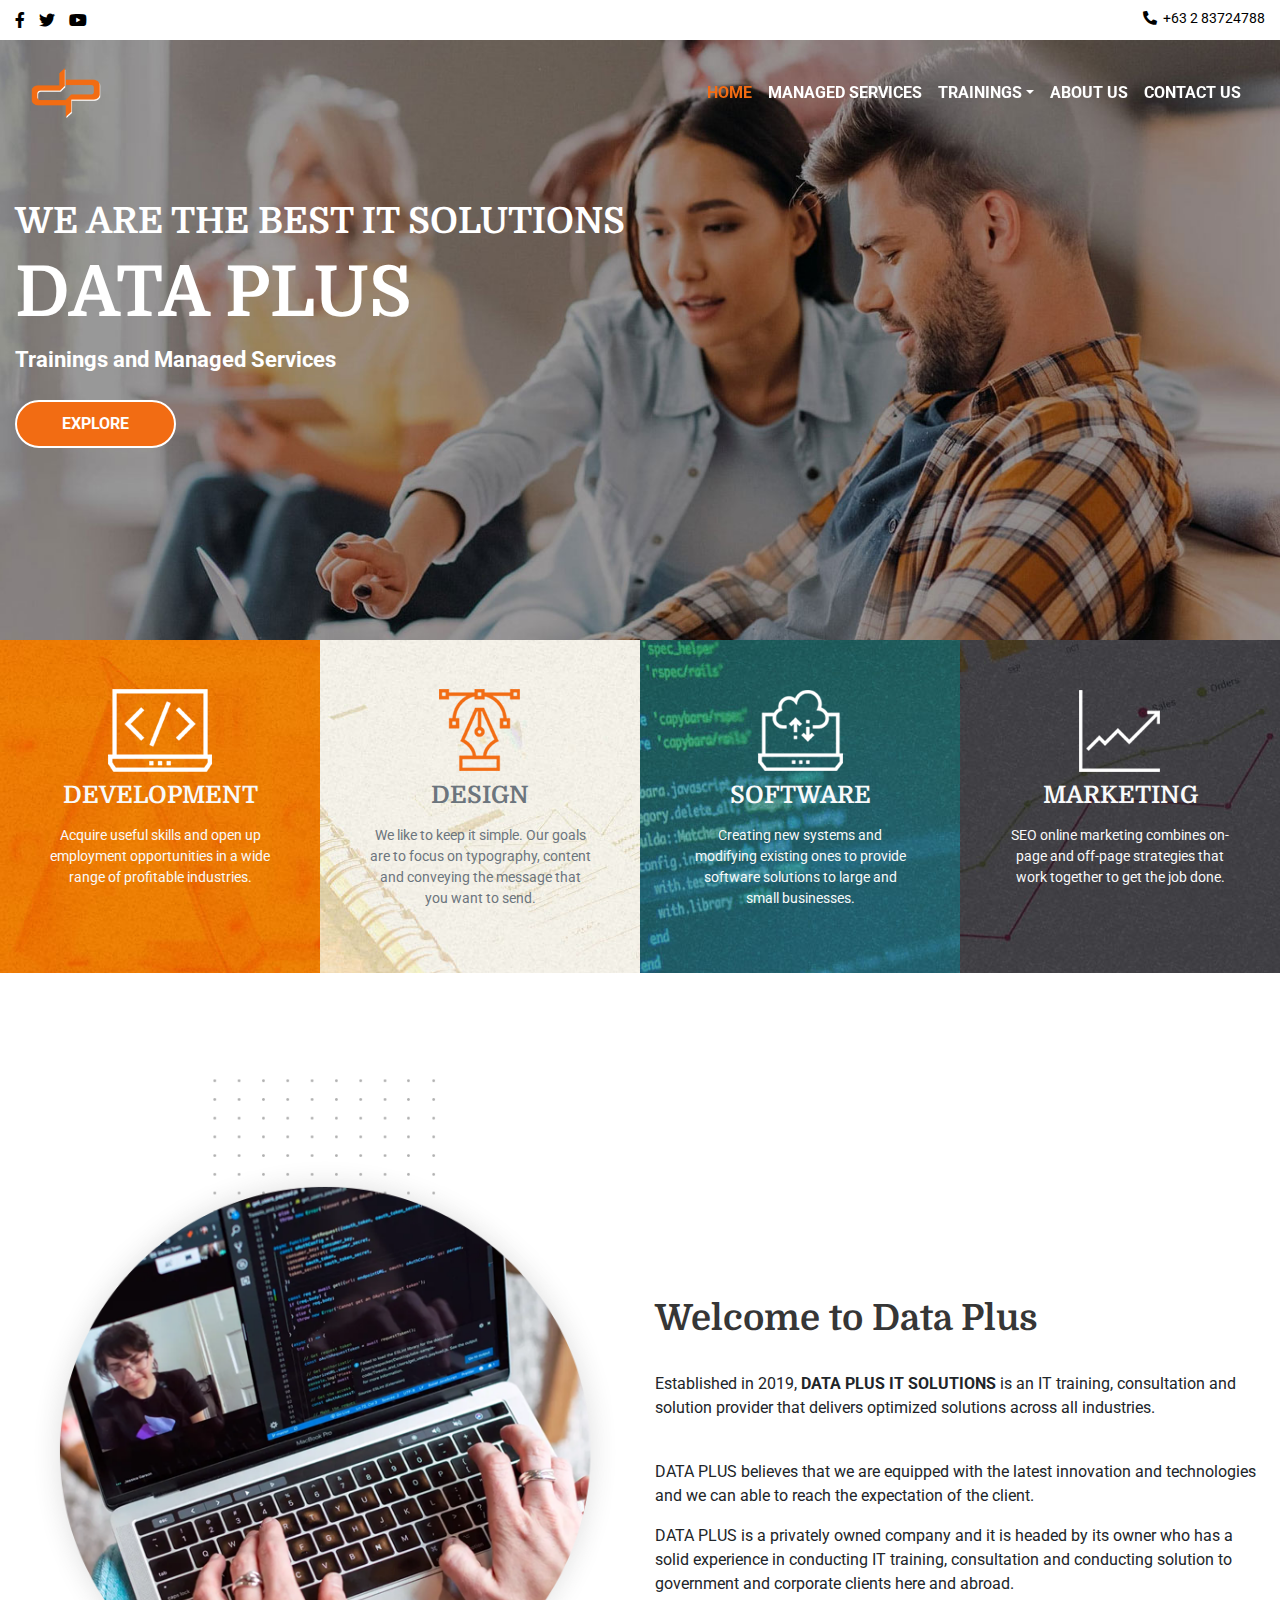
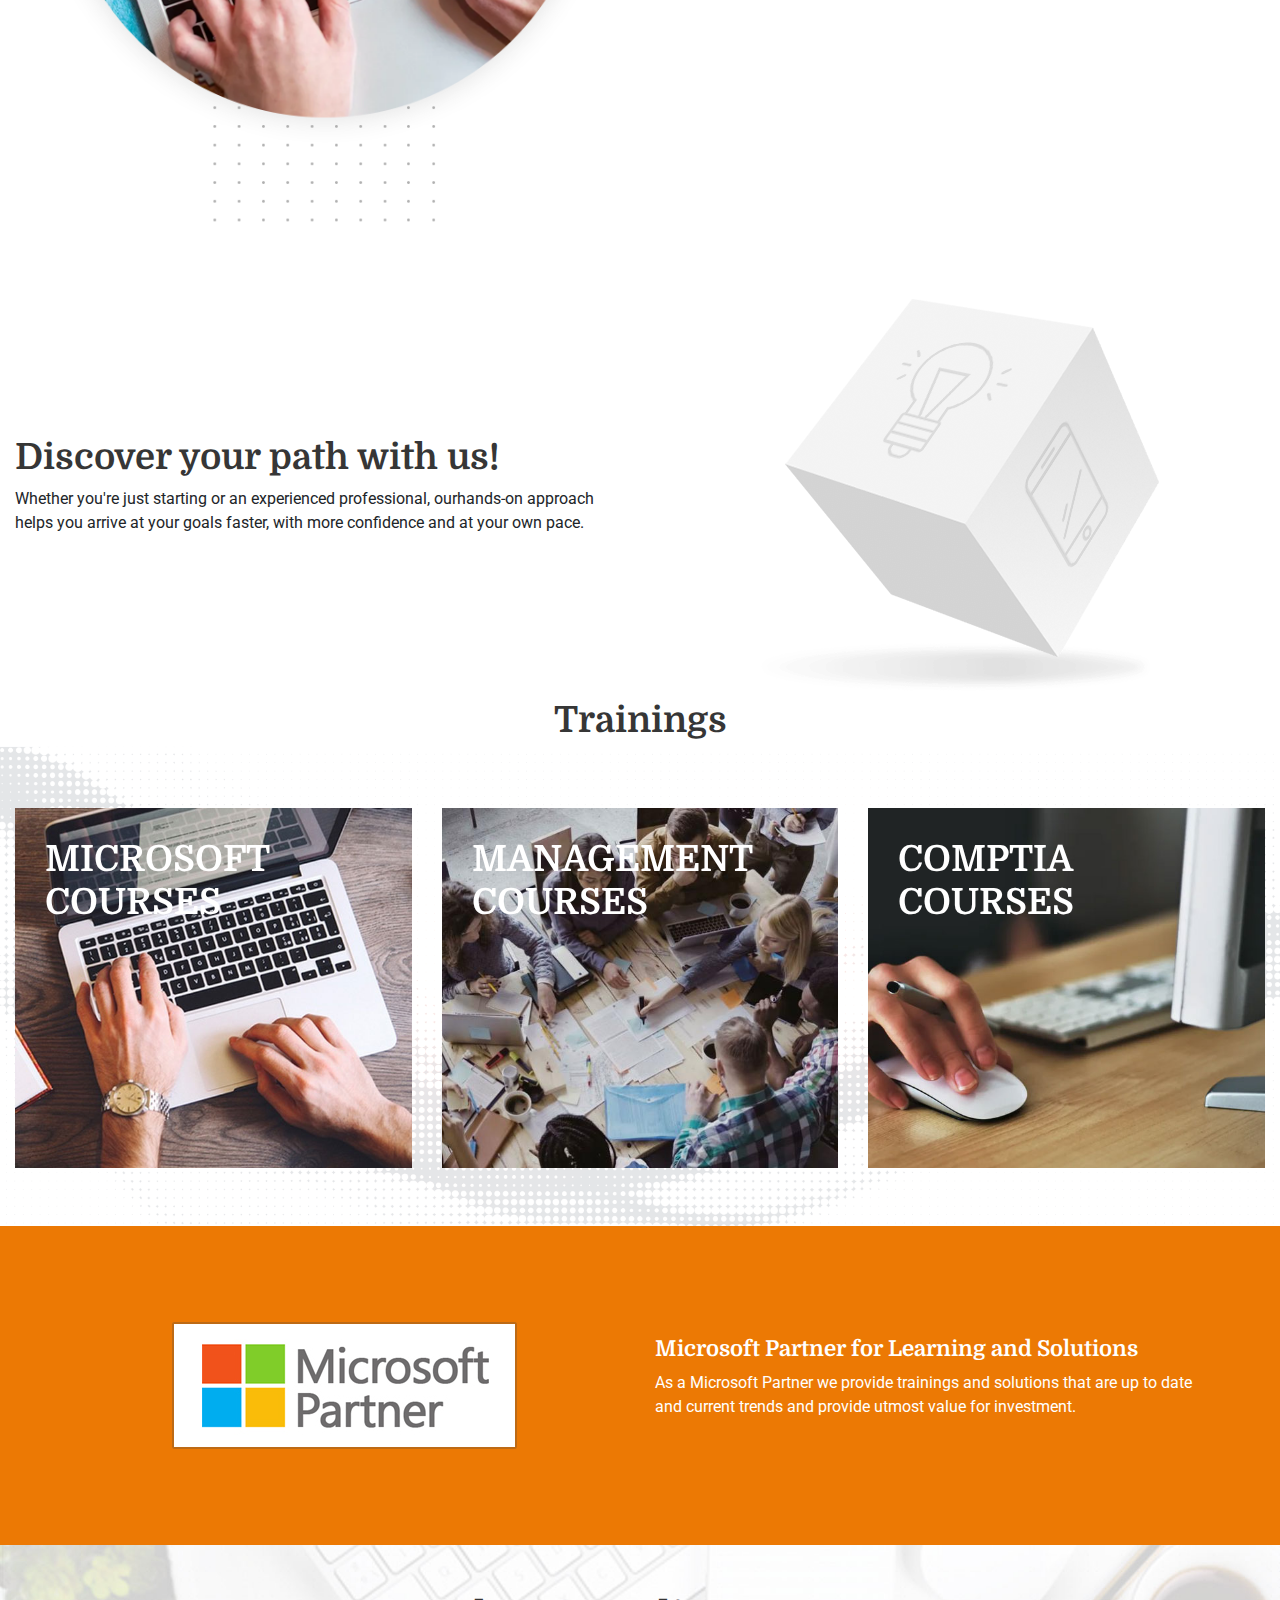
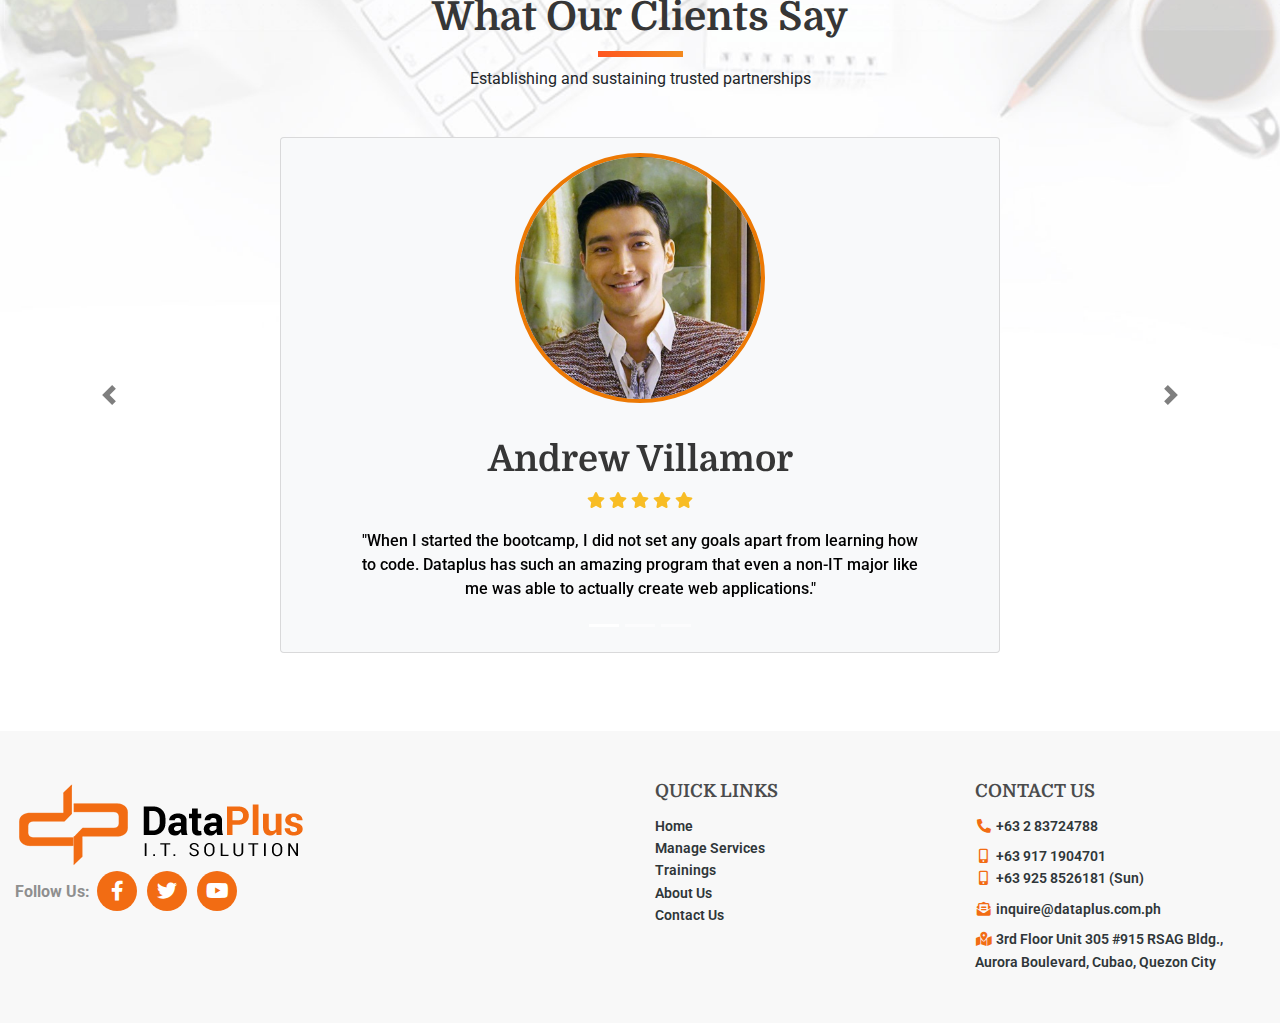
<file: index.html>
<!DOCTYPE html>
<html lang="en">

<head>
	<meta charset="utf-8">
	<meta name="viewport" content="width=device-width, initial-scale=1.0, shrink-to-fit=no">
	<title>Dataplus</title>
	<link rel="stylesheet" href="https://cdnjs.cloudflare.com/ajax/libs/twitter-bootstrap/4.5.0/css/bootstrap.min.css">
	<link rel="stylesheet" href="https://fonts.googleapis.com/css?family=Roboto:100,300,400,700,900">
  <link href="https://fonts.googleapis.com/css2?family=Domine:wght@700&display=swap" rel="stylesheet">
	<link rel="stylesheet" href="assets/css/style.css">
	<link rel="stylesheet" href="https://cdnjs.cloudflare.com/ajax/libs/font-awesome/5.14.0/css/all.min.css">
</head>

<body>
	<div id="top-header" class="container pt-2 pb-2">
		<div class="row">
			<div class="col-6 justify-content-center justify-content-lg-start">
				            <a href="https://www.facebook.com/"><i class="fab fa-facebook-f fa-lg"></i></a>
                    <a href="https://www.twitter.com"><i class="fab fa-twitter fa-lg"></i></a>
                    <a href="https://www.youtube.com"><i class="fab fa-youtube fa-lg"></i></a>
                </div>
                <div class="col-6 d-flex justify-content-end">
                    <span><a href="tel:63-2-837-24788"><i class="fas fa-phone-alt fa-fw mr-1"></i>+63 2 83724788</a></span>
                </div>
            </div>
  </div>
   
 <!-- Navigation -->  
    <nav class="navbar navbar-light navbar-expand-md fixed-top">
        <div class="container"><a class="navbar-brand" href="index.html"><img src="assets/img/dp-logo-outine.png" alt="DataPlus"
                    style="width: 70px; height: 50px;"></a><button data-toggle="collapse"
                class="navbar-toggler" data-target="#navcol-1"><span class="sr-only">Toggle navigation</span><span
                    class="navbar-toggler-icon"></span></button>
            <div class="collapse navbar-collapse" id="navcol-1">
                <ul class="nav navbar-nav ml-auto">
                    <li class="nav-item active" role="presentation"><a class="nav-link" href="index.html">HOME</a></li>
                    <li class="nav-item" role="presentation"><a class="nav-link" href="manageservices.html">MANAGED SERVICES</a></li>
                    <li class="nav-item dropdown"><a class="dropdown-toggle nav-link" data-toggle="dropdown"
                            aria-expanded="false" href="#">TRAININGS</a>
                        <div class="dropdown-menu" role="menu">
                  <a href="microsoftcourses.html" class="dropdown-item">Microsoft Courses</a>
                  <a href="managementcourses.html" class="dropdown-item">Management Courses</a>
                  <a href="comptia.html" class="dropdown-item">CompTIA Courses</a>
                  <a href="cisco.html" class="dropdown-item">Cisco Courses</a>
                  <a href="softskillscourses.html" class="dropdown-item">Soft Skill Courses</a>
                        <a href="databasecourses.html" class="dropdown-item">Database Courses</a>
                        </div>
                    </li>
                    <li class="nav-item" role="presentation"><a class="nav-link" href="aboutus.html">ABOUT US</a></li>
                    <li class="nav-item" role="presentation"><a class="nav-link" href="contact-us.html">CONTACT US</a></li>
                </ul>
            </div>
        </div>
    </nav>
  <!-- HEADER -->
  <header id="hero-img">
   <div class="container">
       <div class="row">
           <div class="col-md-10 col-lg-8">
           <h3>WE ARE THE BEST IT SOLUTIONS</h3>
           <h1>DATA PLUS</h1>
           <span class="subheading">Trainings and Managed Services</span>
           <div class="mt-4"><a class="btn btn-primary btn-xl enrol" role="button">Explore</a></div>
        </div>
       </div>
   </div>
</header>
<!-- Colored Boxes -->
<div class="container-fluid">
  <div id="box" class="row">
    <div class="col-sm-6 col-lg-3 orange-box p-5 text-light text-center">
          <img src="assets/img/code-icon.png" class="mb-2" alt="code-icon"/>
          <h4>Development</h4>
          <p>Acquire useful skills and open up employment opportunities in a wide range of profitable industries.</p>
    </div>
    <div class="col-sm-6 col-lg-3 yellow-box p-5 text-secondary text-center">
      <img src="assets/img/design-icon.png" class="mb-2" alt="design-icon"/>
      <h4>Design</h4>
      <p>We like to keep it simple. Our goals are to focus on typography, content and conveying the message that you want to send.</p>
    </div>
    <div class="col-sm-6 col-lg-3 green-box p-5 text-light text-center">
      <img src="assets/img/software-icon.png" class="mb-2" alt="software-icon"/>
      <h4>Software</h4>
      <p>Creating new systems and modifying existing ones to provide software solutions to large and small businesses. </p>
    </div>
    <div class="col-sm-6 col-lg-3 gray-box p-5 text-light text-center">
      <img src="assets/img/marketing-icon.png" class="mb-2" alt="marketing-icon"/>
      <h4>Marketing</h4>
      <p>SEO online marketing combines on-page and off-page strategies that work together to get the job done.</p>
    </div>
  </div>
</div>

<!-- Sections -->
    <section id="welcome" class="mt-5">
      <div class="container">
        <div class="row align-items-center">
          <div class="col-sm-6 my-5 text-center">
            <img src="assets/img/developer-img.png" alt="Computer Logo" class="img-fluid" />
          </div>
          <div class="col-sm-6 text-center text-md-left">
            <h3>Welcome to Data Plus</h3>
            <p>
              <br />Established in 2019,&nbsp;<strong
                >DATA PLUS IT SOLUTIONS&nbsp;</strong>is an IT training, consultation and solution provider that
              delivers optimized solutions across all industries.<br />
            </p>
            <p>
              <br />DATA PLUS believes that we are equipped with the latest
              innovation and technologies and we can able to reach the
              expectation of the client.<br />
            </p>
            <p>
              DATA PLUS is a privately owned company and it is headed by its
              owner who has a solid experience in conducting IT training,
              consultation and conducting solution to government and corporate
              clients here and abroad.
            </p>
          </div>
        </div>
      </div>
    </section>

  <section id="discover" class="section-spacing">
    <div class="container">
      <div class="row align-items-center">
        <div class="col-sm-6 order-1 text-center text-md-left">
          <h3>Discover your path with us!</h3>
          <p>
            
            Whether you're just starting or an experienced professional, ourhands-on approach helps you arrive at your goals faster, with more
            confidence and at your own pace.
          </p>
        </div>
        <div class="col-sm-6 order-sm-1 text-center">
          <img src="assets/img/wedesignwedevelop.png" alt="Web Logo" class="img-fluid" />
        </div>
      </div>
    </div>
  </section>


  <section id="trainings" class="section-spacing">
    <div class="container text-center">
      <h3>Trainings</h3>
      <div class="row py-5">
        <div class="grid col-lg-4 position-relative">
          <figure class="effect-julia">
            <img src="assets/img/microsoft-courses.jpg" alt="Microsoft Courses" class="img-fluid" />
            <figcaption>
              <h3><span>Microsoft <br> Courses</span></h3>
              <div> 
                <p>offer Instructor led training, classroom </p>
                <p>or online based on official curriculum. </p> 
                
              </div>
                          <a href="microsoftcourses.html"></a>
            </figcaption>
                      </figure>
        </div>
        <div class="grid col-lg-4 position-relative float-none">
          <figure class="effect-julia">
            <img src="assets/img/management-courses.jpg" alt="Management Courses" class="img-fluid" />
            <figcaption>
              <h3><span>Management <br>Courses</span></h3>
              <div> 
                <p>skills and ensure project success by</p>
                <p>joining our premier training program</p>
                <p>lead by trusted industry experts.</p>
                
              </div>
            </figcaption>
          </figure>
        </div>
        <div class="grid col-lg-4 position-relative">
          <figure class="effect-julia">
            <img src="assets/img/comptia-courses.jpg" alt="Comptia Courses" class="img-fluid" />
            <figcaption>
              <h3><span>Comptia <br> Courses</span></h3>
              <div> 
                <p>CompTIA courses taught by</p><br/>
                <p>well rounded trainers</p>
              </div>
            </figcaption>
          </figure>
        </div>
    </div>
    </div>
  </section>

    <!-- Orange-section -->
    <section id="microsoft-partner">
      <div class="container">
      <div class="row justify-content-center align-items-center">
        <div class="col-sm-6 my-5">
          <img src="./assets/img/microsoft-partner.png" alt="Microsoft Logo" class="img-fluid mx-auto d-block">
        </div>
        <div class="col-sm-6">
          <h4>Microsoft Partner for Learning and Solutions</h4>
          <p>As a Microsoft Partner we provide trainings and solutions that are up to date and current trends and provide utmost value for investment.</p>
        </div>
      </div>
    </div>
    </section>

    <section id="testimonials">
        <div class="container py-5">
            <h2 class="text-center">What Our Clients Say</h2>
            <p class="text-center">Establishing and sustaining trusted partnerships</p>
            <div class="slider-area">
                <div class="carousel slide" data-ride="carousel" id="carousel-1">
                    <div class="carousel-inner" role="listbox">
                        <div class="carousel-item active">
                            <div class="card bg-light mx-auto">
                                <div class="img-area">
                                    <img src="./assets/img/img1.png" alt="Slide Image">
                                </div>
                                <div class="card-body">
                                    <div class="carousel-caption">
                                        <h3>Andrew Villamor</h3>
                                        <p><i class="fas fa-star"></i>
                                            <i class="fas fa-star"></i>
                                            <i class="fas fa-star"></i>
                                            <i class="fas fa-star"></i>
                                            <i class="fas fa-star"></i></p>
                                        <p>"When I started the bootcamp, I did not set any goals apart from learning how
                                            to code.
                                            Dataplus
                                            has such an amazing program that even a non-IT major like me was able to
                                            actually create web applications."</p>
                                    </div>
                                </div>
                            </div>
                        </div>
                        <div class="carousel-item">
                            <div class="card bg-light mx-auto">
                                <div class="img-area">
                                    <img src="./assets/img/img2.jpg" alt="Slide Image">
                                </div>
                                <div class="card-body">
                                    <div class="carousel-caption">
                                        <h3>Cindy Abellana</h3>
                                        <p><i class="fas fa-star"></i>
                                            <i class="fas fa-star"></i>
                                            <i class="fas fa-star"></i>
                                            <i class="fas fa-star"></i>
                                            <i class="fas fa-star"></i></p>
                                        <p>"I set myself a goal to shift my career to web development. It takes time and
                                            full commitment to achieve that goal, as I learned from my time with
                                            Dataplus.
                                            That's why I definitely recommend this coding bootcamp to my network"
                                        </p>
                                    </div>
                                </div>
                            </div>
                        </div>
                        <div><a class="carousel-control-prev" href="#carousel-1" role="button" data-slide="prev"><span
                                    class="carousel-control-prev-icon"></span><span
                                    class="sr-only">Previous</span></a><a class="carousel-control-next"
                                href="#carousel-1" role="button" data-slide="next"><span
                                    class="carousel-control-next-icon"></span><span class="sr-only">Next</span></a>
                        </div>
                        <ol class="carousel-indicators">
                            <li data-target="#carousel-1" data-slide-to="0" class="active"></li>
                            <li data-target="#carousel-1" data-slide-to="1"></li>
                            <li data-target="#carousel-1" data-slide-to="2"></li>
                        </ol>
                    </div>
                </div>
            </div>
        </div>
    </section>

 
        <footer class="footer-clean">
            <div class="container">
                <div class="row justify-content-center">
                    <div id="footer-social" class="col-sm-9 col-md-6 col-lg-6 item"><img src="assets/img/dp-footer-logo.png" alt="DataPlus" class="img-fluid">
                        <p id="footer-p">Follow Us:
                            <a href="https://www.facebook.com/"><i class="fab fa-facebook-f fa-lg"></i></a>
                            <a href="https://www.twitter.com"><i class="fab fa-twitter fa-lg"></i></a>
                            <a href="https://www.youtube.com"><i class="fab fa-youtube fa-lg"></i></a>
                        </p>
                    </div>
                    <div class="col-sm-5 col-md-3 item">
                        <h3>QUICK LINKS</h3>
                        <ul>
                            <li><a href="index.html">Home</a></li>
                            <li><a href="manageservices.html">Manage Services</a></li>
                            <li><a href="managementcourses.html">Trainings</a></li>
                            <li><a href="aboutus.html">About Us</a></li>
                            <li><a href="contact-us.html">Contact Us</a></li>
                        </ul>
                    </div>
                    <div class="col-sm-4 col-md-3 item" id="footer-contact">
                        <h3>CONTACT US</h3>
                        <ul>
                            <li class="mb-2">
                              <i class="fas fa-phone-alt fa-fw"></i> <a href="tel:63-2-837-24788">+63 2 83724788</a>
                            </li>
                            <li>
                              <i class="fas fa-mobile-alt fa-fw"></i> <a href="tel:+639171904701">+63 917 1904701</a></li>
                            <li class="mb-2"><i class="fas fa-mobile-alt fa-fw"></i> <a href="tel:+39258526181">+63 925 8526181 (Sun)</a></li>
                            <li class="mb-2"><i class="fas fa-envelope-open-text fa-fw"></i>
                                   <a href="mailto:inquire@dataplus.com.ph">
                                     inquire@dataplus.com.ph</a>
                            </li>
                            <li><i class="fas fa-map-marked-alt fa-fw"></i> 3rd Floor Unit 305  #915 RSAG Bldg., Aurora Boulevard, Cubao, Quezon City</li>
                        </ul>
                    </div>
                </div>
            </div>
        </footer>
   
    <script src="https://cdnjs.cloudflare.com/ajax/libs/jquery/3.5.1/jquery.min.js"></script>
    <script src="https://cdnjs.cloudflare.com/ajax/libs/twitter-bootstrap/4.5.0/js/bootstrap.bundle.min.js"></script>
    <script>
$(function () {
      $(window).on('scroll', function () {
          if ( $(window).scrollTop() > 10 ) {
              $('.navbar').addClass('active');
          } else {
              $('.navbar').removeClass('active');
          }
      });
      
  });
  </script>
</body>

</html>
</file>
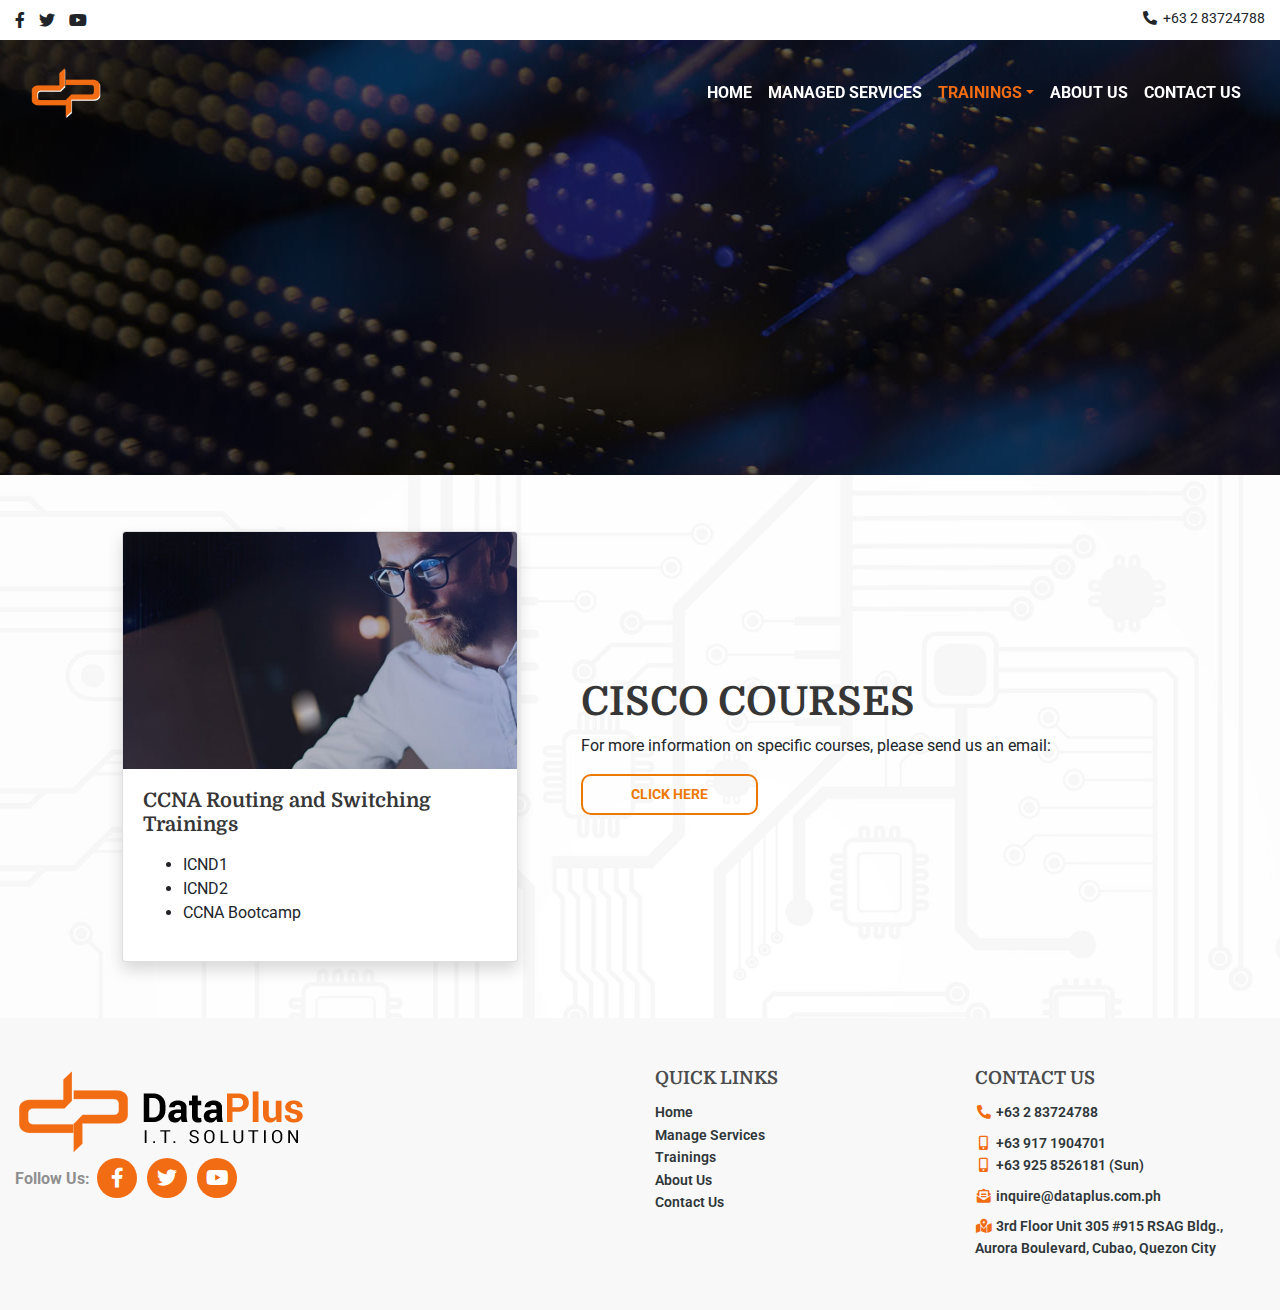
<file: cisco.html>
<!DOCTYPE html>
<html lang="en">

<head>
    <meta charset="utf-8">
    <meta name="viewport" content="width=device-width, initial-scale=1.0, shrink-to-fit=no">
    <title>Cisco Courses</title>
    <link rel="stylesheet" href="https://cdnjs.cloudflare.com/ajax/libs/twitter-bootstrap/4.5.0/css/bootstrap.min.css">
    <link rel="stylesheet" href="assets/css/style.css">
    <link rel="stylesheet" href="https://cdnjs.cloudflare.com/ajax/libs/font-awesome/5.14.0/css/all.min.css">
    <link rel="stylesheet" href="https://fonts.googleapis.com/css?family=Roboto:100,300,400,700,900">
    <link href="https://fonts.googleapis.com/css2?family=Domine:wght@700&display=swap" rel="stylesheet">
</head>

<body>
    <div id="top-header" class="container pt-2 pb-2">
        <div class="row">
          <div class="col-6 justify-content-center justify-content-lg-start">
            <i class="fab fa-facebook-f fa-lg"></i>
            <i class="fab fa-twitter fa-lg"></i>
            <i class="fab fa-youtube fa-lg"></i>
          </div>
          <div class="col-6 d-flex justify-content-end">
            <span><i class="fas fa-phone-alt fa-fw mr-1"></i>+63 2 83724788</span>
          </div>
        </div>
      </div>
  
      <!-- Navigation -->
     <nav class="navbar navbar-light navbar-expand-md fixed-top">
      <div class="container">
        <a class="navbar-brand" href="index.html"
          ><img
            src="assets/img/dp-logo-outine.png"
            alt="DataPlus"
            style="width: 70px; height: 50px;" /></a
        ><button
          data-toggle="collapse"
          class="navbar-toggler"
          data-target="#navcol-1"
        >
          <span class="sr-only">Toggle navigation</span
          ><span class="navbar-toggler-icon"></span>
        </button>
        <div class="collapse navbar-collapse" id="navcol-1">
          <ul class="nav navbar-nav ml-auto">
            <li class="nav-item" role="presentation">
              <a class="nav-link" href="index.html">HOME</a>
            </li>
            <li class="nav-item" role="presentation">
              <a class="nav-link" href="manageservices.html">MANAGED SERVICES</a>
            </li>
            <li class="nav-item active dropdown">
              <a
                class="dropdown-toggle nav-link"
                data-toggle="dropdown"
                aria-expanded="false"
                href="#"
                >TRAININGS</a
              >
              <div class="dropdown-menu" role="menu">
                  <a href="microsoftcourses.html" class="dropdown-item">Microsoft Courses</a>
                  <a href="managementcourses.html" class="dropdown-item">Management Courses</a>
                  <a href="comptia.html" class="dropdown-item">CompTIA Courses</a>
                  <a href="cisco.html" class="dropdown-item">Cisco Courses</a>
                  <a href="softskillscourses.html" class="dropdown-item">Soft Skill Courses</a>
                        <a href="databasecourses.html" class="dropdown-item">Database Courses</a>
                        </div>
            </li>
            <li class="nav-item" role="presentation">
              <a class="nav-link" href="aboutus.html">ABOUT US</a>
            </li>
            <li class="nav-item" role="presentation">
              <a class="nav-link" href="contact-us.html">CONTACT US</a>
            </li>
          </ul>
        </div>
      </div>
    </nav>
  
    <div id="cisco-hero"></div>

     <main id="training-course">
        <div class="container py-5">
            <div class="row align-items-center justify-content-center mobile-ffcr">
                <div class="col-lg-4 col-sm-6">
                    <div class="card shadow my-2"><img class="card-img-top w-100 d-block" src="assets/img/man-in-glasses.jpg" alt="CCNA Routing and Switching Trainings">
                        <div class="card-body">
                            <h4 class="card-title"><strong>CCNA Routing and Switching Trainings</strong></h4>
                            <p class="card-text"></p>
                            <ul>
                                <li>ICND1</li>
                                <li>ICND2</li>
                                <li>CCNA Bootcamp</li>
                                
                            </ul>
                        </div>
                    </div>
                </div>
                <div class="col-sm-6 px-5">
                    <h2><strong>CISCO COURSES</strong></h2>
                    
                    <p>
                      For more information on specific courses, please send us an email:
                     </p>
                    <a href="contact-us.html" class="btn click-here" role="button">CLICK HERE</a>
                </div>
            </div>
        </div>
    </main>

 <div class="footer-clean">
        <footer>
            <div class="container">
                <div class="row justify-content-center">
                    <div id="footer-social" class="col-sm-9 col-md-6 col-lg-6 item"><img src="assets/img/dp-footer-logo.png" alt="DataPlus" class="img-fluid">
                        <p id="footer-p">Follow Us:
                          <i class="fab fa-facebook-f fa-lg"></i>
                            <i class="fab fa-twitter fa-lg"></i>
                            <i class="fab fa-youtube fa-lg"></i></p>
                    </div>
                    <div class="col-sm-4 col-md-3 item">
                        <h3>QUICK LINKS</h3>
                        <ul>
                            <li><a href="index.html">Home</a></li>
                            <li><a href="manageservices.html">Manage Services</a></li>
                            <li><a href="managementcourses.html">Trainings</a></li>
                            <li><a href="aboutus.html">About Us</a></li>
                            <li><a href="contact-us.html">Contact Us</a></li>
                        </ul>
                    </div>
                    <div class="col-sm-5 col-md-3 item" id="footer-contact">
                        <h3>CONTACT US</h3>
                        <ul>
                            <li class="mb-2">
                              <i class="fas fa-phone-alt fa-fw"></i> +63 2 83724788
                            </li>
                            <li>
                              <i class="fas fa-mobile-alt fa-fw"></i> +63 917
                                        1904701<br /></li>
                            <li class="mb-2"><i class="fas fa-mobile-alt fa-fw"></i> +63 925 8526181
                                        (Sun)<br /></li>
                            <li class="mb-2"><i class="fas fa-envelope-open-text fa-fw"></i>
                                        inquire@dataplus.com.ph</li>
                            <li><i class="fas fa-map-marked-alt fa-fw"></i> 3rd Floor Unit 305 #915
                                        RSAG Bldg., Aurora Boulevard, Cubao, Quezon City</li>
                        </ul>
                    </div>
                </div>
            </div>
        </footer>
    </div>
    <script src="https://cdnjs.cloudflare.com/ajax/libs/jquery/3.5.1/jquery.min.js"></script>
    <script src="https://cdnjs.cloudflare.com/ajax/libs/twitter-bootstrap/4.5.0/js/bootstrap.bundle.min.js"></script>
    <script>
    $(function () {
      $(window).on("scroll", function () {
        if ($(window).scrollTop() > 10) {
          $(".navbar").addClass("active");
        } else {
          $(".navbar").removeClass("active");
        }
      });
    });
  </script>
</body>

</html>
</file>
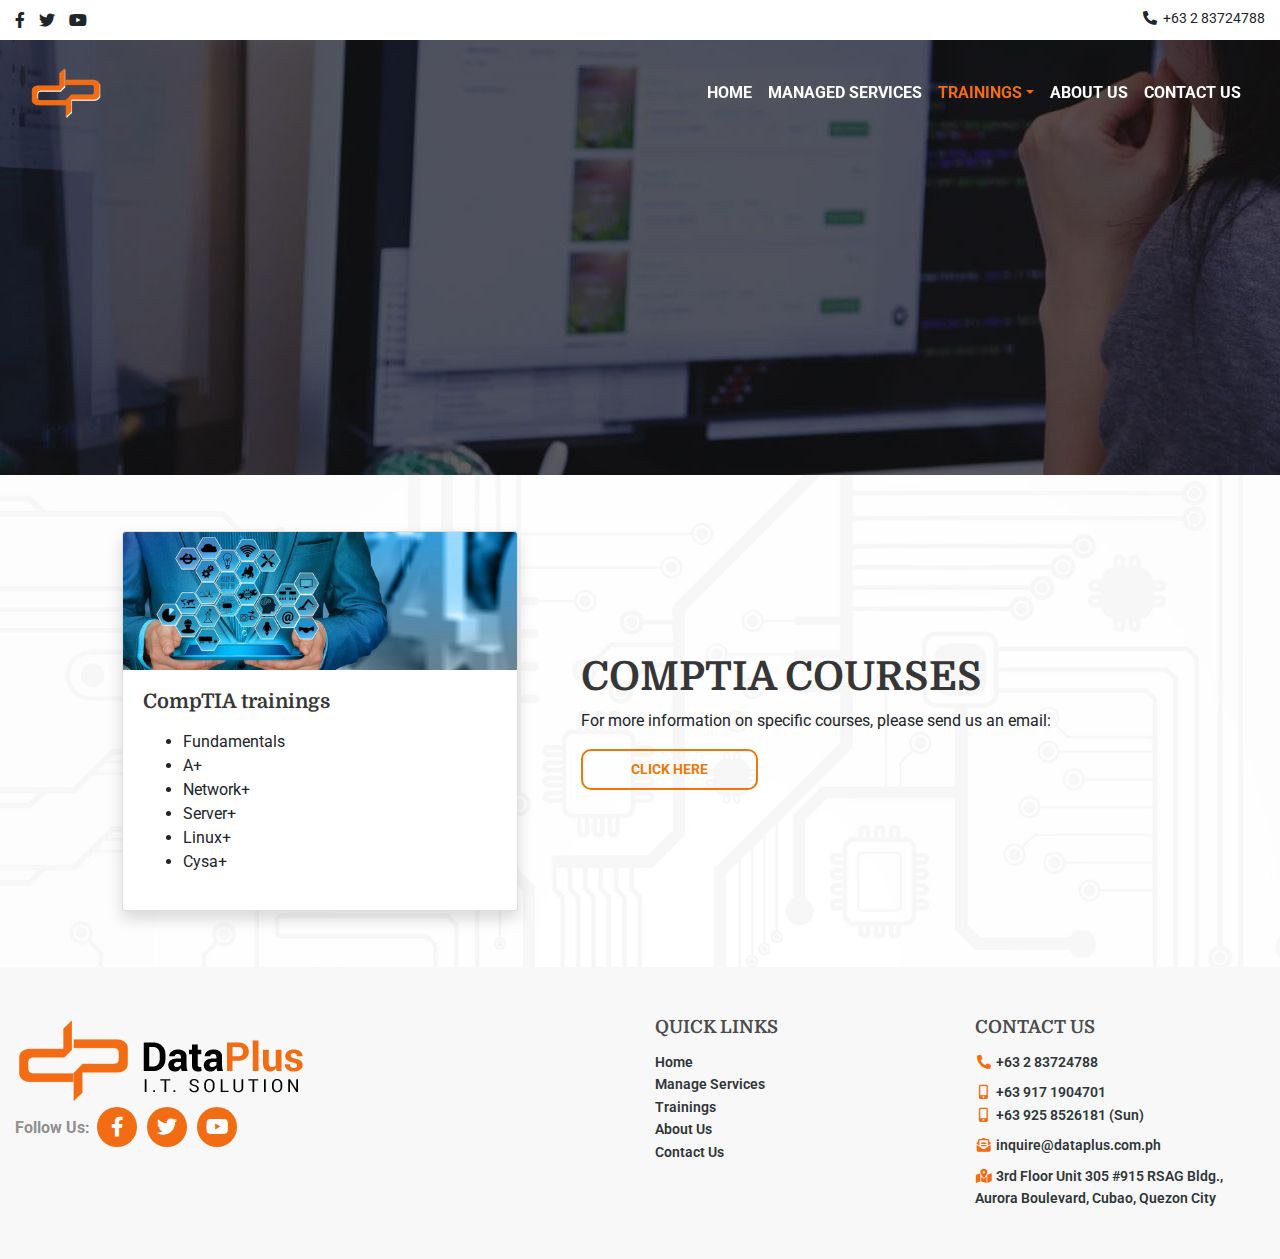
<file: comptia.html>
<!DOCTYPE html>
<html lang="en">

<head>
    <meta charset="utf-8">
    <meta name="viewport" content="width=device-width, initial-scale=1.0, shrink-to-fit=no">
    <title>CompTIA Courses</title>
    <link rel="stylesheet" href="https://cdnjs.cloudflare.com/ajax/libs/twitter-bootstrap/4.5.0/css/bootstrap.min.css">
    <link rel="stylesheet" href="assets/css/style.css">
    <link rel="stylesheet" href="https://cdnjs.cloudflare.com/ajax/libs/font-awesome/5.14.0/css/all.min.css">
    <link rel="stylesheet" href="https://fonts.googleapis.com/css?family=Roboto:100,300,400,700,900">
    <link href="https://fonts.googleapis.com/css2?family=Domine:wght@700&display=swap" rel="stylesheet">
</head>

<body>
    <div id="top-header" class="container pt-2 pb-2">
        <div class="row">
          <div class="col-6 justify-content-center justify-content-lg-start">
            <i class="fab fa-facebook-f fa-lg"></i>
            <i class="fab fa-twitter fa-lg"></i>
            <i class="fab fa-youtube fa-lg"></i>
          </div>
          <div class="col-6 d-flex justify-content-end">
            <span><i class="fas fa-phone-alt fa-fw mr-1"></i>+63 2 83724788</span>
          </div>
        </div>
      </div>
  
      <!-- Navigation -->
     <nav class="navbar navbar-light navbar-expand-md fixed-top">
      <div class="container">
        <a class="navbar-brand" href="index.html"
          ><img
            src="assets/img/dp-logo-outine.png"
            alt="DataPlus"
            style="width: 70px; height: 50px;" /></a
        ><button
          data-toggle="collapse"
          class="navbar-toggler"
          data-target="#navcol-1"
        >
          <span class="sr-only">Toggle navigation</span
          ><span class="navbar-toggler-icon"></span>
        </button>
        <div class="collapse navbar-collapse" id="navcol-1">
          <ul class="nav navbar-nav ml-auto">
            <li class="nav-item" role="presentation">
              <a class="nav-link" href="index.html">HOME</a>
            </li>
            <li class="nav-item" role="presentation">
              <a class="nav-link" href="manageservices.html">MANAGED SERVICES</a>
            </li>
            <li class="nav-item active dropdown">
              <a
                class="dropdown-toggle nav-link"
                data-toggle="dropdown"
                aria-expanded="false"
                href="#"
                >TRAININGS</a
              >
              <div class="dropdown-menu" role="menu">
                  <a href="microsoftcourses.html" class="dropdown-item">Microsoft Courses</a>
                  <a href="managementcourses.html" class="dropdown-item">Management Courses</a>
                  <a href="comptia.html" class="dropdown-item">CompTIA Courses</a>
                  <a href="cisco.html" class="dropdown-item">Cisco Courses</a>
                  <a href="softskillscourses.html" class="dropdown-item">Soft Skill Courses</a>
                        <a href="databasecourses.html" class="dropdown-item">Database Courses</a>
                        </div>
            </li>
            <li class="nav-item" role="presentation">
              <a class="nav-link" href="aboutus.html">ABOUT US</a>
            </li>
            <li class="nav-item" role="presentation">
              <a class="nav-link" href="contact-us.html">CONTACT US</a>
            </li>
          </ul>
        </div>
      </div>
    </nav>
  
    <div id="hero-img-comptia"></div>

     <main id="training-course">
        <div class="container py-5">
            <div class="row align-items-center justify-content-center mobile-ffcr">
                <div class="col-lg-4 col-sm-6">
                    <div class="card shadow my-2"><img class="card-img-top w-100 d-block" src="assets/img/it-mgmt.jpg" alt="IT and Project Management Training">
                        <div class="card-body">
                            <h4 class="card-title"><strong>CompTIA trainings</strong></h4>
                            <p class="card-text"></p>
                            <ul>
                                <li>Fundamentals</li>
                                <li>A+</li>
                                <li>Network+</li>
                                <li>Server+</li>
                                <li>Linux+</li>
                                <li>Cysa+</li>
                            </ul>
                        </div>
                    </div>
                </div>
                <div class="col-sm-6 px-5">
                    <h2><strong>COMPTIA COURSES</strong></h2>
                    
                    <p>
                      For more information on specific courses, please send us an email:
                     </p>
                    <a href="contact-us.html" class="btn click-here" role="button">CLICK HERE</a>
                </div>
            </div>
        </div>
    </main>

 <div class="footer-clean">
        <footer>
            <div class="container">
                <div class="row justify-content-center">
                    <div id="footer-social" class="col-sm-9 col-md-6 col-lg-6 item"><img src="assets/img/dp-footer-logo.png" alt="DataPlus" class="img-fluid">
                        <p id="footer-p">Follow Us:
                          <i class="fab fa-facebook-f fa-lg"></i>
                            <i class="fab fa-twitter fa-lg"></i>
                            <i class="fab fa-youtube fa-lg"></i></p>
                    </div>
                    <div class="col-sm-4 col-md-3 item">
                        <h3>QUICK LINKS</h3>
                        <ul>
                            <li><a href="index.html">Home</a></li>
                            <li><a href="manageservices.html">Manage Services</a></li>
                            <li><a href="managementcourses.html">Trainings</a></li>
                            <li><a href="aboutus.html">About Us</a></li>
                            <li><a href="contact-us.html">Contact Us</a></li>
                        </ul>
                    </div>
                    <div class="col-sm-5 col-md-3 item" id="footer-contact">
                        <h3>CONTACT US</h3>
                        <ul>
                            <li class="mb-2">
                              <i class="fas fa-phone-alt fa-fw"></i> +63 2 83724788
                            </li>
                            <li>
                              <i class="fas fa-mobile-alt fa-fw"></i> +63 917
                                        1904701<br /></li>
                            <li class="mb-2"><i class="fas fa-mobile-alt fa-fw"></i> +63 925 8526181
                                        (Sun)<br /></li>
                            <li class="mb-2"><i class="fas fa-envelope-open-text fa-fw"></i>
                                        inquire@dataplus.com.ph</li>
                            <li><i class="fas fa-map-marked-alt fa-fw"></i> 3rd Floor Unit 305 #915
                                        RSAG Bldg., Aurora Boulevard, Cubao, Quezon City</li>
                        </ul>
                    </div>
                </div>
            </div>
        </footer>
    </div>
    <script src="https://cdnjs.cloudflare.com/ajax/libs/jquery/3.5.1/jquery.min.js"></script>
    <script src="https://cdnjs.cloudflare.com/ajax/libs/twitter-bootstrap/4.5.0/js/bootstrap.bundle.min.js"></script>
    <script>
    $(function () {
      $(window).on("scroll", function () {
        if ($(window).scrollTop() > 10) {
          $(".navbar").addClass("active");
        } else {
          $(".navbar").removeClass("active");
        }
      });
    });
  </script>
</body>

</html>
</file>
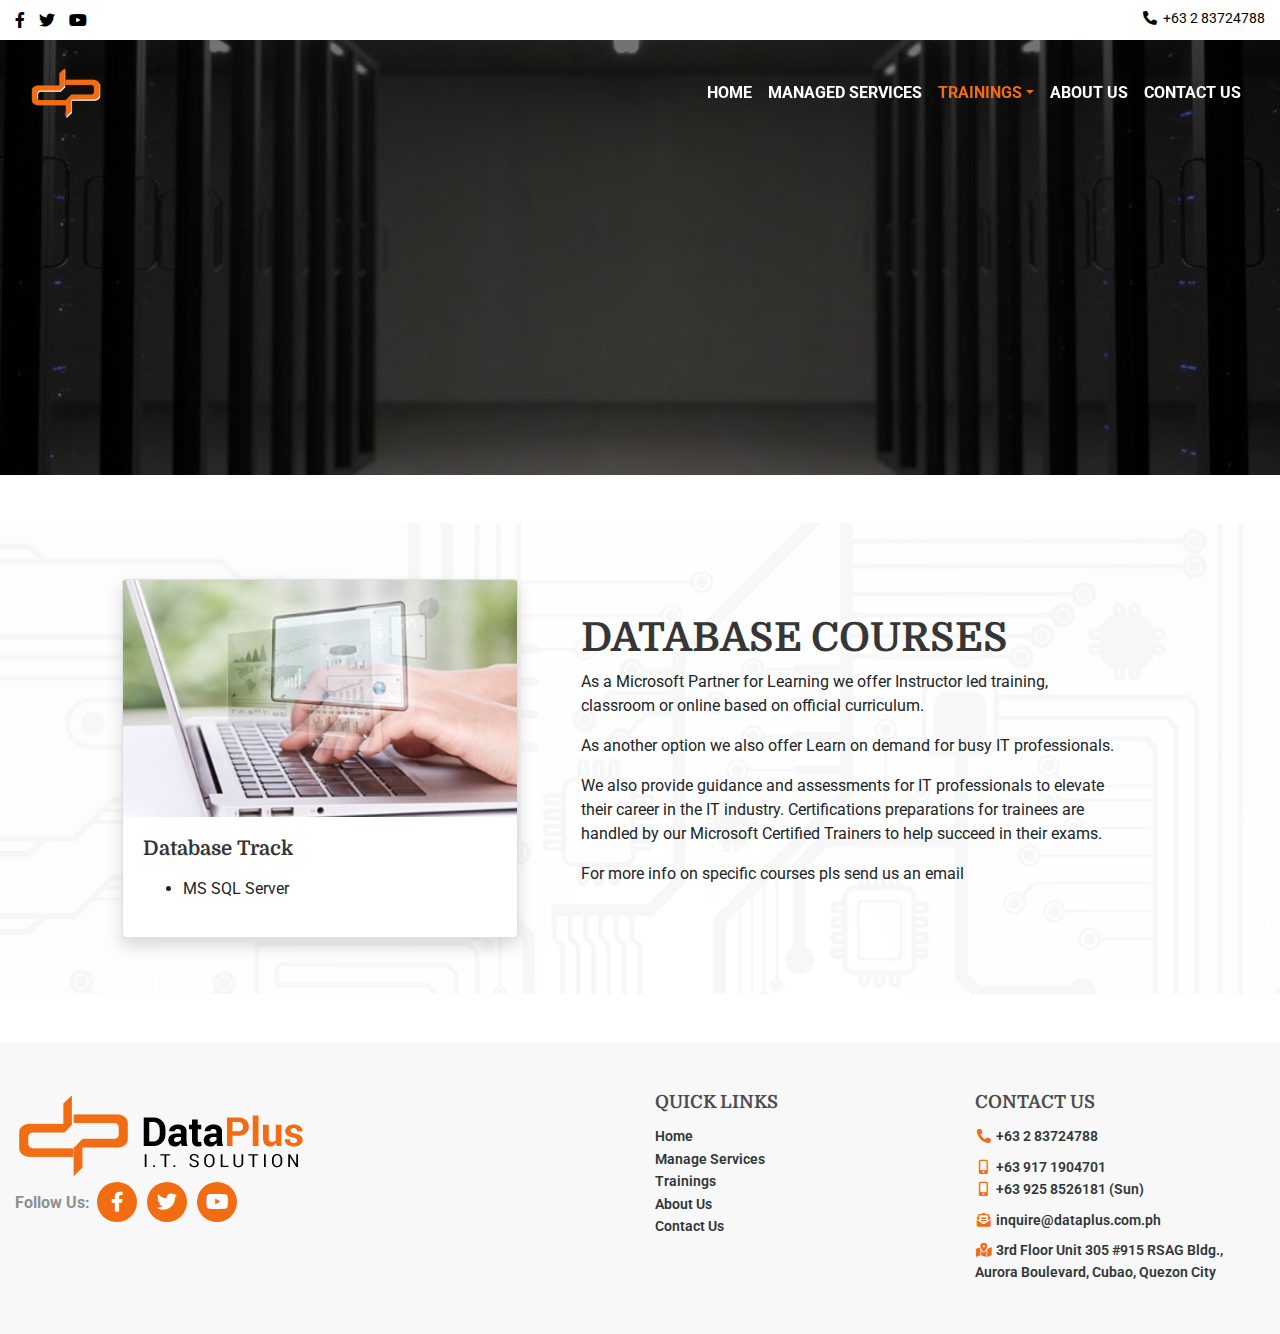
<file: databasecourses.html>
<!DOCTYPE html>
<html lang="en">

<head>
    <meta charset="utf-8">
    <meta name="viewport" content="width=device-width, initial-scale=1.0, shrink-to-fit=no">
    <title>Dataplus</title>
    <link rel="stylesheet" href="https://cdnjs.cloudflare.com/ajax/libs/twitter-bootstrap/4.5.0/css/bootstrap.min.css">
    <link rel="stylesheet" href="assets/css/style.css">
    <link rel="stylesheet" href="https://cdnjs.cloudflare.com/ajax/libs/font-awesome/5.14.0/css/all.min.css">
    <link rel="stylesheet" href="https://fonts.googleapis.com/css?family=Roboto:100,300,400,700,900">
    <link href="https://fonts.googleapis.com/css2?family=Domine:wght@700&display=swap" rel="stylesheet">
</head>

<body>
    <div id="top-header" class="container pt-2 pb-2">
		<div class="row">
			<div class="col-6 justify-content-center justify-content-lg-start">
				            <a href="https://www.facebook.com/"><i class="fab fa-facebook-f fa-lg"></i></a>
                    <a href="https://www.twitter.com"><i class="fab fa-twitter fa-lg"></i></a>
                    <a href="https://www.youtube.com"><i class="fab fa-youtube fa-lg"></i></a>
                </div>
                <div class="col-6 d-flex justify-content-end">
                    <span><a href="tel:63-2-837-24788"><i class="fas fa-phone-alt fa-fw mr-1"></i>+63 2 83724788</a></span>
                </div>
            </div>
  </div>
  
      <!-- Navigation -->
      <nav class="navbar navbar-light navbar-expand-md fixed-top">
      <div class="container">
        <a class="navbar-brand" href="index.html"
          ><img
            src="assets/img/dp-logo-outine.png"
            alt="DataPlus"
            style="width: 70px; height: 50px;" /></a
        ><button
          data-toggle="collapse"
          class="navbar-toggler"
          data-target="#navcol-1"
        >
          <span class="sr-only">Toggle navigation</span
          ><span class="navbar-toggler-icon"></span>
        </button>
        <div class="collapse navbar-collapse" id="navcol-1">
          <ul class="nav navbar-nav ml-auto">
            <li class="nav-item" role="presentation">
              <a class="nav-link" href="index.html">HOME</a>
            </li>
            <li class="nav-item" role="presentation">
              <a class="nav-link" href="manageservices.html">MANAGED SERVICES</a>
            </li>
            <li class="nav-item active dropdown">
              <a
                class="dropdown-toggle nav-link"
                data-toggle="dropdown"
                aria-expanded="false"
                href="#"
                >TRAININGS</a
              >
              <div class="dropdown-menu" role="menu">
                  <a href="microsoftcourses.html" class="dropdown-item">Microsoft Courses</a>
                  <a href="managementcourses.html" class="dropdown-item">Management Courses</a>
                  <a href="comptia.html" class="dropdown-item">CompTIA Courses</a>
                  <a href="cisco.html" class="dropdown-item">Cisco Courses</a>
                  <a href="softskillscourses.html" class="dropdown-item">Soft Skill Courses</a>
                        <a href="databasecourses.html" class="dropdown-item">Database Courses</a>
              </div>
            </li>
            <li class="nav-item" role="presentation">
              <a class="nav-link" href="aboutus.html">ABOUT US</a>
            </li>
            <li class="nav-item" role="presentation">
              <a class="nav-link" href="contact-us.html">CONTACT US</a>
            </li>
          </ul>
        </div>
      </div>
    </nav>
    <div id="database-hero"></div>

     <main id="training-course">
        <div class="container d-flex my-5 py-5">
            <div class="row align-items-center justify-content-center mobile-ffcr">
                <div class="col-lg-4 col-sm-6">
                    <div class="card shadow my-2"><img class="card-img-top w-100 d-block" src="assets/img/database-track.jpg" alt="database-track">
                        <div class="card-body">
                            <h4 class="card-title"><strong>Database Track</strong></h4>
                            <p class="card-text"></p>
                            <ul>
                                <li>MS SQL Server</li>
                            </ul>
                        </div>
                    </div>
                </div>
                <div class="col-sm-6 px-5">
                    <h2>DATABASE COURSES</h2>
                    <p>As a Microsoft Partner for Learning we offer Instructor led training, classroom or online based on official curriculum.<br></p>
                    <p>As another option we also offer Learn on demand for busy IT professionals.<br></p>
                    <p>We also provide guidance and assessments for IT professionals to elevate their career in the IT industry. Certifications preparations for trainees are handled by our Microsoft Certified Trainers to help succeed in their exams.<br></p>
                    <p>For more info on specific courses pls send us an email&nbsp;<br></p>
                </div>
            </div>
        </div>
    </main>


  <footer class="footer-clean">
            <div class="container">
                <div class="row justify-content-center">
                    <div id="footer-social" class="col-sm-9 col-md-6 col-lg-6 item"><img src="assets/img/dp-footer-logo.png" alt="DataPlus" class="img-fluid">
                        <p id="footer-p">Follow Us:
                            <a href="https://www.facebook.com/"><i class="fab fa-facebook-f fa-lg"></i></a>
                            <a href="https://www.twitter.com"><i class="fab fa-twitter fa-lg"></i></a>
                            <a href="https://www.youtube.com"><i class="fab fa-youtube fa-lg"></i></a>
                        </p>
                    </div>
                    <div class="col-sm-5 col-md-3 item">
                        <h3>QUICK LINKS</h3>
                        <ul>
                            <li><a href="index.html">Home</a></li>
                            <li><a href="manageservices.html">Manage Services</a></li>
                            <li><a href="managementcourses.html">Trainings</a></li>
                            <li><a href="aboutus.html">About Us</a></li>
                            <li><a href="contact-us.html">Contact Us</a></li>
                        </ul>
                    </div>
                    <div class="col-sm-4 col-md-3 item" id="footer-contact">
                        <h3>CONTACT US</h3>
                        <ul>
                            <li class="mb-2">
                              <i class="fas fa-phone-alt fa-fw"></i> <a href="tel:63-2-837-24788">+63 2 83724788</a>
                            </li>
                            <li>
                              <i class="fas fa-mobile-alt fa-fw"></i> <a href="tel:+639171904701">+63 917 1904701</a></li>
                            <li class="mb-2"><i class="fas fa-mobile-alt fa-fw"></i> <a href="tel:+39258526181">+63 925 8526181 (Sun)</a></li>
                            <li class="mb-2"><i class="fas fa-envelope-open-text fa-fw"></i>
                                   <a href="mailto:inquire@dataplus.com.ph">
                                     inquire@dataplus.com.ph</a>
                            </li>
                            <li><i class="fas fa-map-marked-alt fa-fw"></i> 3rd Floor Unit 305  #915 RSAG Bldg., Aurora Boulevard, Cubao, Quezon City</li>
                        </ul>
                    </div>
                </div>
            </div>
        </footer>
    <script src="https://cdnjs.cloudflare.com/ajax/libs/jquery/3.5.1/jquery.min.js"></script>
    <script src="https://cdnjs.cloudflare.com/ajax/libs/twitter-bootstrap/4.5.0/js/bootstrap.bundle.min.js"></script>
    <script>
    $(function () {
      $(window).on("scroll", function () {
        if ($(window).scrollTop() > 10) {
          $(".navbar").addClass("active");
        } else {
          $(".navbar").removeClass("active");
        }
      });
    });
  </script>
</body>

</html>
</file>
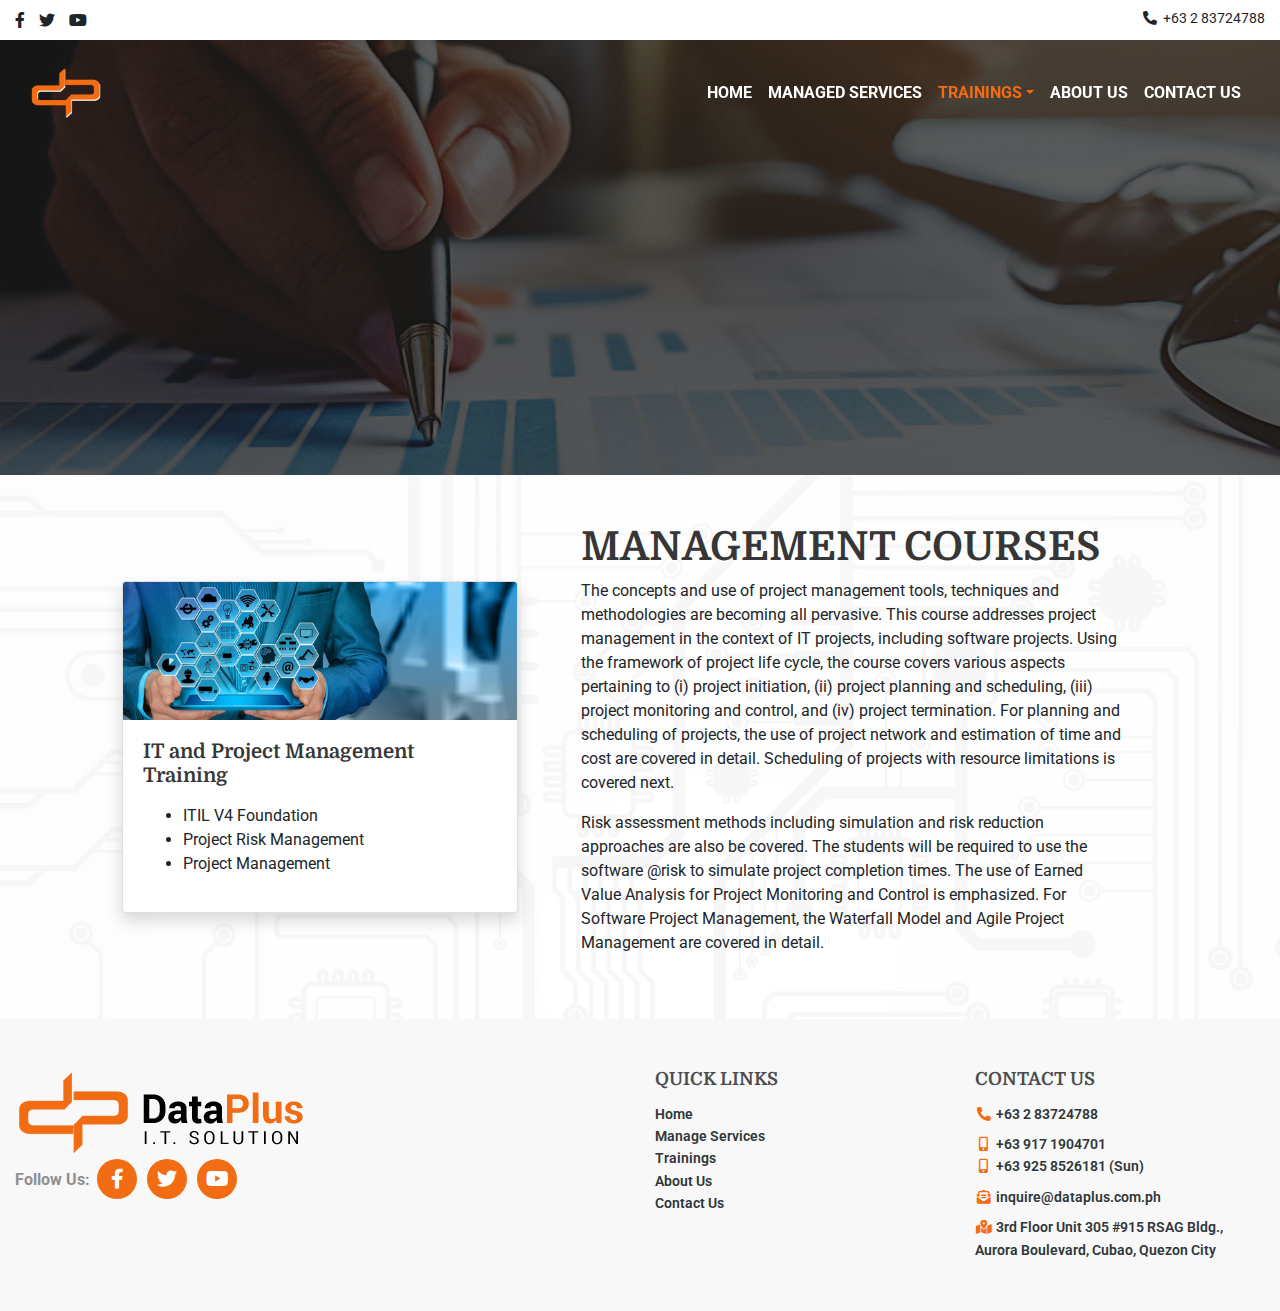
<file: managementcourses.html>
<!DOCTYPE html>
<html lang="en">

<head>
    <meta charset="utf-8">
    <meta name="viewport" content="width=device-width, initial-scale=1.0, shrink-to-fit=no">
    <title>Management Courses</title>
    <link rel="stylesheet" href="https://cdnjs.cloudflare.com/ajax/libs/twitter-bootstrap/4.5.0/css/bootstrap.min.css">
    <link rel="stylesheet" href="assets/css/style.css">
    <link rel="stylesheet" href="https://cdnjs.cloudflare.com/ajax/libs/font-awesome/5.14.0/css/all.min.css">
    <link rel="stylesheet" href="https://fonts.googleapis.com/css?family=Roboto:100,300,400,700,900">
    <link href="https://fonts.googleapis.com/css2?family=Domine:wght@700&display=swap" rel="stylesheet">
</head>

<body>
    <div id="top-header" class="container pt-2 pb-2">
        <div class="row">
          <div class="col-6 justify-content-center justify-content-lg-start">
            <i class="fab fa-facebook-f fa-lg"></i>
            <i class="fab fa-twitter fa-lg"></i>
            <i class="fab fa-youtube fa-lg"></i>
          </div>
          <div class="col-6 d-flex justify-content-end">
            <span><i class="fas fa-phone-alt fa-fw mr-1"></i>+63 2 83724788</span>
          </div>
        </div>
      </div>
  
      <!-- Navigation -->
     <nav class="navbar navbar-light navbar-expand-md fixed-top">
      <div class="container">
        <a class="navbar-brand" href="index.html"
          ><img
            src="assets/img/dp-logo-outine.png"
            alt="DataPlus"
            style="width: 70px; height: 50px;" /></a
        ><button
          data-toggle="collapse"
          class="navbar-toggler"
          data-target="#navcol-1"
        >
          <span class="sr-only">Toggle navigation</span
          ><span class="navbar-toggler-icon"></span>
        </button>
        <div class="collapse navbar-collapse" id="navcol-1">
          <ul class="nav navbar-nav ml-auto">
            <li class="nav-item" role="presentation">
              <a class="nav-link" href="index.html">HOME</a>
            </li>
            <li class="nav-item" role="presentation">
              <a class="nav-link" href="manageservices.html">MANAGED SERVICES</a>
            </li>
            <li class="nav-item active dropdown">
              <a
                class="dropdown-toggle nav-link"
                data-toggle="dropdown"
                aria-expanded="false"
                href="#"
                >TRAININGS</a
              >
              <div class="dropdown-menu" role="menu">
                  <a href="microsoftcourses.html" class="dropdown-item">Microsoft Courses</a>
                  <a href="managementcourses.html" class="dropdown-item">Management Courses</a>
                  <a href="comptia.html" class="dropdown-item">CompTIA Courses</a>
                  <a href="cisco.html" class="dropdown-item">Cisco Courses</a>
                  <a href="softskillscourses.html" class="dropdown-item">Soft Skill Courses</a>
                        <a href="databasecourses.html" class="dropdown-item">Database Courses</a>
                        </div>
            </li>
            <li class="nav-item" role="presentation">
              <a class="nav-link" href="aboutus.html">ABOUT US</a>
            </li>
            <li class="nav-item" role="presentation">
              <a class="nav-link" href="contact-us.html">CONTACT US</a>
            </li>
          </ul>
        </div>
      </div>
    </nav>
  
    <div id="hero-img-managementcourses"></div>

     <main id="training-course">
        <div class="container py-5">
            <div class="row align-items-center justify-content-center mobile-ffcr">
                <div class="col-lg-4 col-sm-6">
                    <div class="card shadow my-2"><img class="card-img-top w-100 d-block" src="assets/img/it-mgmt.jpg" alt="IT and Project Management Training">
                        <div class="card-body">
                            <h4 class="card-title"><strong>IT and Project Management Training</strong></h4>
                            <p class="card-text"></p>
                            <ul>
                                <li>ITIL V4 Foundation</li>
                                <li>Project Risk Management</li>
                                <li>Project Management</li>
                            </ul>
                        </div>
                    </div>
                </div>
                <div class="col-sm-6 px-5">
                    <h2><strong>MANAGEMENT COURSES</strong></h2>
                    <p>The concepts and use of project management tools, techniques and methodologies are becoming all pervasive. This course addresses project management in the context of IT projects, including software projects. Using the framework of project life cycle, the course covers various aspects pertaining to (i) project initiation, (ii) project planning and scheduling, (iii) project monitoring and control, and (iv) project termination. For planning and scheduling of projects, the use of project network and estimation of time and cost are covered in detail.  Scheduling of projects with resource limitations is covered next.</p>
                    <p>Risk assessment methods including simulation and risk reduction approaches are also be covered. The students will be required to use the software @risk to simulate project completion times. The use of Earned Value Analysis for Project Monitoring and Control is emphasized. For Software Project Management, the Waterfall Model and Agile Project Management are covered in detail.</p>
                </div>
            </div>
        </div>
    </main>

 <div class="footer-clean">
        <footer>
            <div class="container">
                <div class="row justify-content-center">
                    <div id="footer-social" class="col-sm-9 col-md-6 col-lg-6 item"><img src="assets/img/dp-footer-logo.png" alt="DataPlus" class="img-fluid">
                        <p id="footer-p">Follow Us:
                          <i class="fab fa-facebook-f fa-lg"></i>
                            <i class="fab fa-twitter fa-lg"></i>
                            <i class="fab fa-youtube fa-lg"></i></p>
                    </div>
                    <div class="col-sm-4 col-md-3 item">
                        <h3>QUICK LINKS</h3>
                        <ul>
                            <li><a href="index.html">Home</a></li>
                            <li><a href="manageservices.html">Manage Services</a></li>
                            <li><a href="managementcourses.html">Trainings</a></li>
                            <li><a href="aboutus.html">About Us</a></li>
                            <li><a href="contact-us.html">Contact Us</a></li>
                        </ul>
                    </div>
                    <div class="col-sm-5 col-md-3 item" id="footer-contact">
                        <h3>CONTACT US</h3>
                        <ul>
                            <li class="mb-2">
                              <i class="fas fa-phone-alt fa-fw"></i> +63 2 83724788
                            </li>
                            <li>
                              <i class="fas fa-mobile-alt fa-fw"></i> +63 917
                                        1904701<br /></li>
                            <li class="mb-2"><i class="fas fa-mobile-alt fa-fw"></i> +63 925 8526181
                                        (Sun)<br /></li>
                            <li class="mb-2"><i class="fas fa-envelope-open-text fa-fw"></i>
                                        inquire@dataplus.com.ph</li>
                            <li><i class="fas fa-map-marked-alt fa-fw"></i> 3rd Floor Unit 305 #915
                                        RSAG Bldg., Aurora Boulevard, Cubao, Quezon City</li>
                        </ul>
                    </div>
                </div>
            </div>
        </footer>
    </div>
    <script src="https://cdnjs.cloudflare.com/ajax/libs/jquery/3.5.1/jquery.min.js"></script>
    <script src="https://cdnjs.cloudflare.com/ajax/libs/twitter-bootstrap/4.5.0/js/bootstrap.bundle.min.js"></script>
    <script>
    $(function () {
      $(window).on("scroll", function () {
        if ($(window).scrollTop() > 10) {
          $(".navbar").addClass("active");
        } else {
          $(".navbar").removeClass("active");
        }
      });
    });
  </script>
</body>

</html>
</file>
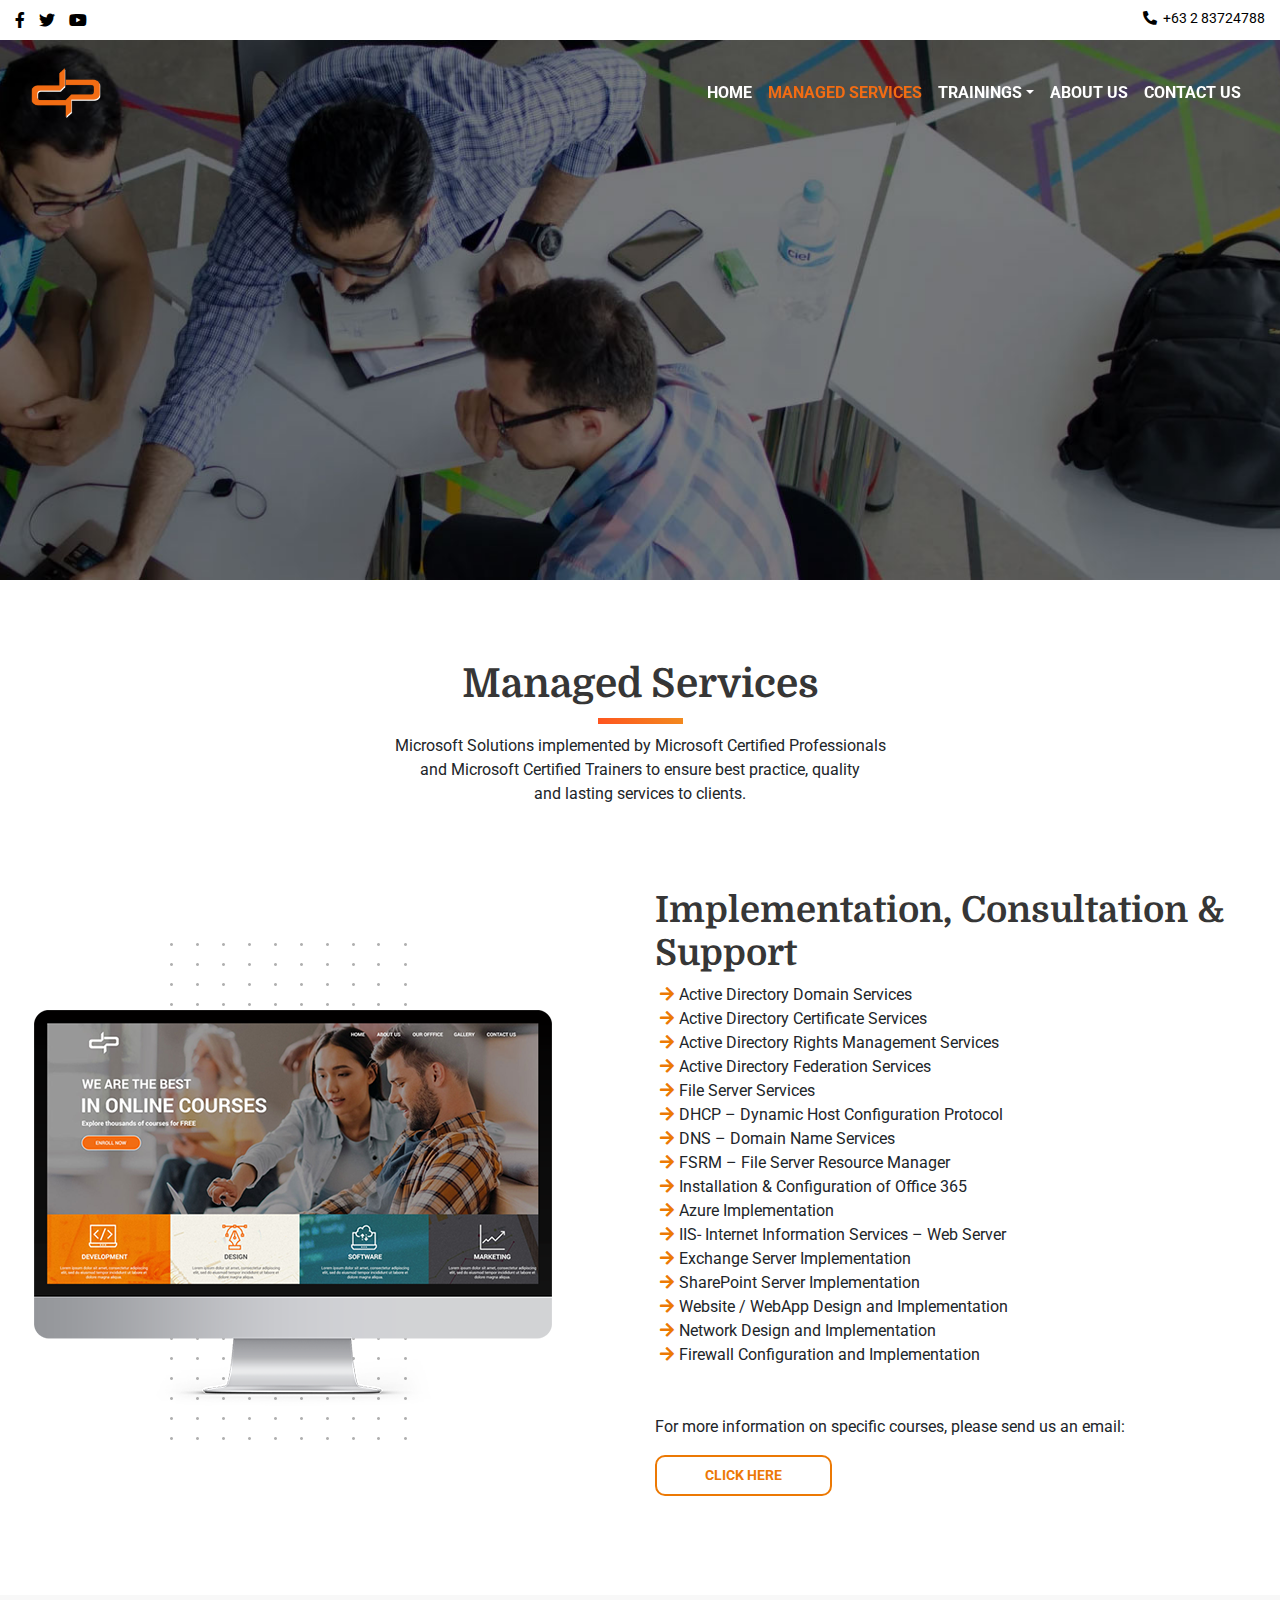
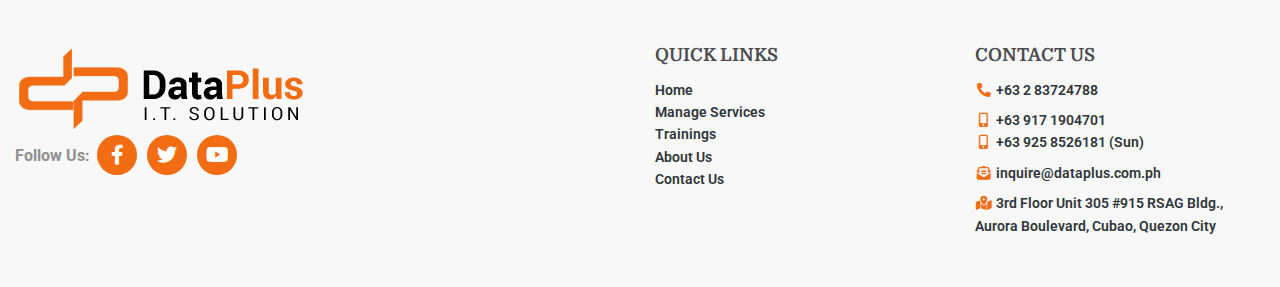
<file: manageservices.html>
<!DOCTYPE html>
<html lang="en">
  <head>
    <meta charset="utf-8" />
    <meta
      name="viewport"
      content="width=device-width, initial-scale=1.0, shrink-to-fit=no"
    />
    <title>Dataplus</title>
    <link
      rel="stylesheet"
      href="https://cdnjs.cloudflare.com/ajax/libs/twitter-bootstrap/4.5.0/css/bootstrap.min.css"
    />
    <link rel="stylesheet" href="https://fonts.googleapis.com/css?family=Roboto:100,300,400,700,900">
    <link
      rel="stylesheet"
      href="https://use.fontawesome.com/releases/v5.12.0/css/all.css"
    />
    <link rel="stylesheet" href="assets/css/style.css" />
    <!-- <link rel="stylesheet" href="assets/css/services.css" /> -->
    <link
      rel="stylesheet"
      href="https://cdnjs.cloudflare.com/ajax/libs/font-awesome/5.14.0/css/all.min.css"
    />
    <link href="https://fonts.googleapis.com/css2?family=Domine:wght@700&display=swap" rel="stylesheet">
  </head>

  <body>
    <div id="top-header" class="container pt-2 pb-2">
		<div class="row">
			<div class="col-6 justify-content-center justify-content-lg-start">
				            <a href="https://www.facebook.com/"><i class="fab fa-facebook-f fa-lg"></i></a>
                    <a href="https://www.twitter.com"><i class="fab fa-twitter fa-lg"></i></a>
                    <a href="https://www.youtube.com"><i class="fab fa-youtube fa-lg"></i></a>
                </div>
                <div class="col-6 d-flex justify-content-end">
                    <span><a href="tel:63-2-837-24788"><i class="fas fa-phone-alt fa-fw mr-1"></i>+63 2 83724788</a></span>
                </div>
            </div>
  </div>

    <!-- Navigation -->
     <nav class="navbar navbar-light navbar-expand-md fixed-top">
      <div class="container">
        <a class="navbar-brand" href="index.html"
          ><img
            src="assets/img/dp-logo-outine.png"
            alt="DataPlus"
            style="width: 70px; height: 50px;" /></a
        ><button
          data-toggle="collapse"
          class="navbar-toggler"
          data-target="#navcol-1"
        >
          <span class="sr-only">Toggle navigation</span
          ><span class="navbar-toggler-icon"></span>
        </button>
        <div class="collapse navbar-collapse" id="navcol-1">
          <ul class="nav navbar-nav ml-auto">
            <li class="nav-item" role="presentation">
              <a class="nav-link" href="index.html">HOME</a>
            </li>
            <li class="nav-item" role="presentation">
              <a class="nav-link active" href="manageservices.html">MANAGED SERVICES</a>
            </li>
            <li class="nav-item dropdown">
              <a
                class="dropdown-toggle nav-link"
                data-toggle="dropdown"
                aria-expanded="false"
                href="#"
                >TRAININGS</a
              >
              <div class="dropdown-menu" role="menu">
                  <a href="microsoftcourses.html" class="dropdown-item">Microsoft Courses</a>
                  <a href="managementcourses.html" class="dropdown-item">Management Courses</a>
                  <a href="comptia.html" class="dropdown-item">CompTIA Courses</a>
                  <a href="cisco.html" class="dropdown-item">Cisco Courses</a>
                  <a href="softskillscourses.html" class="dropdown-item">Soft Skill Courses</a>
                        <a href="databasecourses.html" class="dropdown-item">Database Courses</a>
                        </div>
            </li>
            <li class="nav-item" role="presentation">
              <a class="nav-link" href="aboutus.html">ABOUT US</a>
            </li>
            <li class="nav-item" role="presentation">
              <a class="nav-link" href="contact-us.html">CONTACT US</a>
            </li>
          </ul>
        </div>
      </div>
    </nav>

    <div id="hero-img-contact"></div>

    <!-- Sections -->
    <section id="manage-services">
      <div class="container">
        <div class="row d-block mb-5">
          <div class="col-12 text-center">
             <h2>Managed Services</h2>
             <p class="d-inline-flex justify-content-center">
              Microsoft Solutions implemented by Microsoft Certified Professionals<br/>
              and Microsoft Certified Trainers to ensure best practice, quality<br/>
              and lasting services to clients.
             </p>
        </div>
        </div> 
        <div class="row justify-content-center align-items-center">
          <div class="col-sm-6 my-5">
            <img
              src="./assets/img/imac.png"
              alt="Imac Photo"
              class="img-fluid"
            />
          </div>
          <div class="col-sm-6">
            <h3>Implementation, Consultation & Support</h3>
            <ul class="mb-5">
              <li>
                <i class="fas fa-arrow-right"></i>Active Directory Domain
                Services
              </li>
              <li>
                <i class="fas fa-arrow-right"></i>Active Directory Certificate
                Services
              </li>
              <li>
                <i class="fas fa-arrow-right"></i>Active Directory Rights
                Management Services
              </li>
              <li>
                <i class="fas fa-arrow-right"></i>Active Directory Federation
                Services
              </li>
              <li><i class="fas fa-arrow-right"></i>File Server Services</li>
              <li>
                <i class="fas fa-arrow-right"></i>DHCP – Dynamic Host
                Configuration Protocol
              </li>
              <li>
                <i class="fas fa-arrow-right"></i>DNS – Domain Name Services
              </li>
              <li>
                <i class="fas fa-arrow-right"></i>FSRM – File Server Resource
                Manager
              </li>
              <li>
                <i class="fas fa-arrow-right"></i>Installation & Configuration
                of Office 365
              </li>
              <li><i class="fas fa-arrow-right"></i>Azure Implementation</li>
              <li>
                <i class="fas fa-arrow-right"></i>IIS- Internet Information
                Services – Web Server
              </li>
              <li>
                <i class="fas fa-arrow-right"></i>Exchange Server Implementation
              </li>
              <li>
                <i class="fas fa-arrow-right"></i>SharePoint Server
                Implementation
              </li>
              <li>
                <i class="fas fa-arrow-right"></i>Website / WebApp Design and
                Implementation
              </li>
              <li>
                <i class="fas fa-arrow-right"></i>Network Design and
                Implementation
              </li>
              <li>
                <i class="fas fa-arrow-right"></i>Firewall Configuration and
                Implementation
              </li>
            </ul>
            <p>
              For more information on specific courses, please send us an email:
            </p>
            <a href="contact-us.html" class="btn click-here" role="button">CLICK HERE</a>
          </div>
        </div>
      </div>
    </section>
 <footer class="footer-clean">
            <div class="container">
                <div class="row justify-content-center">
                    <div id="footer-social" class="col-sm-9 col-md-6 col-lg-6 item"><img src="assets/img/dp-footer-logo.png" alt="DataPlus" class="img-fluid">
                        <p id="footer-p">Follow Us:
                            <a href="https://www.facebook.com/"><i class="fab fa-facebook-f fa-lg"></i></a>
                            <a href="https://www.twitter.com"><i class="fab fa-twitter fa-lg"></i></a>
                            <a href="https://www.youtube.com"><i class="fab fa-youtube fa-lg"></i></a>
                        </p>
                    </div>
                    <div class="col-sm-5 col-md-3 item">
                        <h3>QUICK LINKS</h3>
                        <ul>
                            <li><a href="index.html">Home</a></li>
                            <li><a href="manageservices.html">Manage Services</a></li>
                            <li><a href="managementcourses.html">Trainings</a></li>
                            <li><a href="aboutus.html">About Us</a></li>
                            <li><a href="contact-us.html">Contact Us</a></li>
                        </ul>
                    </div>
                    <div class="col-sm-4 col-md-3 item" id="footer-contact">
                        <h3>CONTACT US</h3>
                        <ul>
                            <li class="mb-2">
                              <i class="fas fa-phone-alt fa-fw"></i> <a href="tel:63-2-837-24788">+63 2 83724788</a>
                            </li>
                            <li>
                              <i class="fas fa-mobile-alt fa-fw"></i> <a href="tel:+639171904701">+63 917 1904701</a></li>
                            <li class="mb-2"><i class="fas fa-mobile-alt fa-fw"></i> <a href="tel:+39258526181">+63 925 8526181 (Sun)</a></li>
                            <li class="mb-2"><i class="fas fa-envelope-open-text fa-fw"></i>
                                   <a href="mailto:inquire@dataplus.com.ph">
                                     inquire@dataplus.com.ph</a>
                            </li>
                            <li><i class="fas fa-map-marked-alt fa-fw"></i> 3rd Floor Unit 305  #915 RSAG Bldg., Aurora Boulevard, Cubao, Quezon City</li>
                        </ul>
                    </div>
                </div>
            </div>
        </footer>
    <script src="https://cdnjs.cloudflare.com/ajax/libs/jquery/3.5.1/jquery.min.js"></script>
    <script src="https://cdnjs.cloudflare.com/ajax/libs/twitter-bootstrap/4.5.0/js/bootstrap.bundle.min.js"></script>
      <script>
    $(function () {
      $(window).on("scroll", function () {
        if ($(window).scrollTop() > 10) {
          $(".navbar").addClass("active");
        } else {
          $(".navbar").removeClass("active");
        }
      });
    });
  </script>
  </body>

</html>
</file>
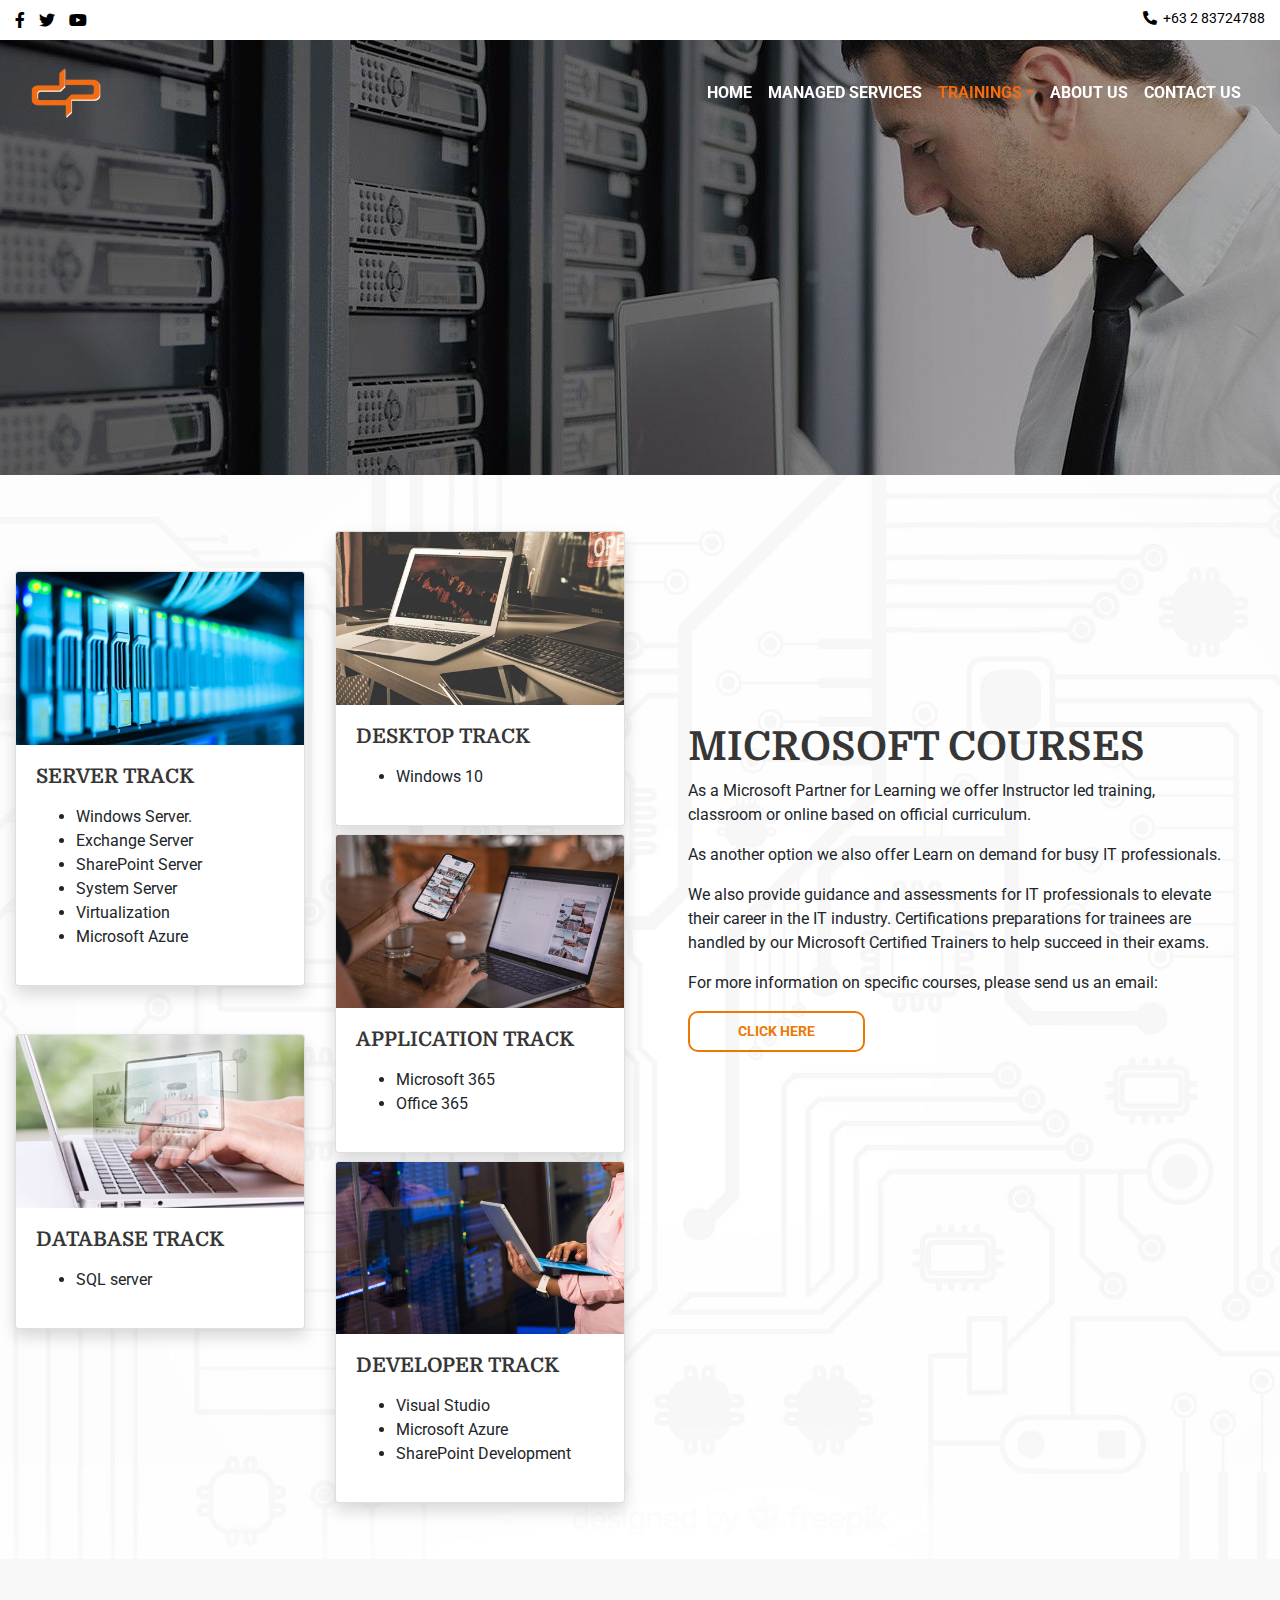
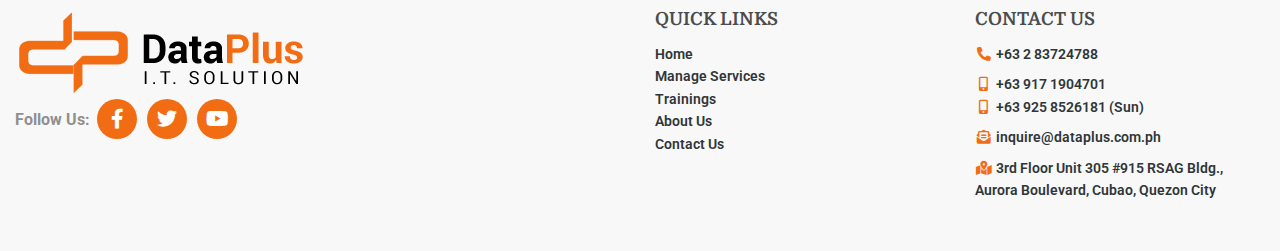
<file: microsoftcourses.html>
<!DOCTYPE html>
<html lang="en">

<head>
    <meta charset="utf-8">
    <meta name="viewport" content="width=device-width, initial-scale=1.0, shrink-to-fit=no">
    <title>Dataplus</title>
    <link rel="stylesheet" href="https://cdnjs.cloudflare.com/ajax/libs/twitter-bootstrap/4.5.0/css/bootstrap.min.css">
    <link rel="stylesheet" href="assets/css/style.css">
    <link rel="stylesheet" href="https://cdnjs.cloudflare.com/ajax/libs/font-awesome/5.14.0/css/all.min.css">
    <link rel="stylesheet" href="https://fonts.googleapis.com/css?family=Roboto:100,300,400,700,900">
    <link href="https://fonts.googleapis.com/css2?family=Domine:wght@700&display=swap" rel="stylesheet">
</head>

<body>
    <div id="top-header" class="container pt-2 pb-2">
		<div class="row">
			<div class="col-6 justify-content-center justify-content-lg-start">
				            <a href="https://www.facebook.com/"><i class="fab fa-facebook-f fa-lg"></i></a>
                    <a href="https://www.twitter.com"><i class="fab fa-twitter fa-lg"></i></a>
                    <a href="https://www.youtube.com"><i class="fab fa-youtube fa-lg"></i></a>
                </div>
                <div class="col-6 d-flex justify-content-end">
                    <span><a href="tel:63-2-837-24788"><i class="fas fa-phone-alt fa-fw mr-1"></i>+63 2 83724788</a></span>
                </div>
            </div>
  </div>
  
      <!-- Navigation -->
    <nav class="navbar navbar-light navbar-expand-md fixed-top">
      <div class="container">
        <a class="navbar-brand" href="index.html"
          ><img
            src="assets/img/dp-logo-outine.png"
            alt="DataPlus"
            style="width: 70px; height: 50px;" /></a
        ><button
          data-toggle="collapse"
          class="navbar-toggler"
          data-target="#navcol-1"
        >
          <span class="sr-only">Toggle navigation</span
          ><span class="navbar-toggler-icon"></span>
        </button>
        <div class="collapse navbar-collapse" id="navcol-1">
          <ul class="nav navbar-nav ml-auto">
            <li class="nav-item" role="presentation">
              <a class="nav-link" href="index.html">HOME</a>
            </li>
            <li class="nav-item" role="presentation">
              <a class="nav-link" href="manageservices.html">MANAGED SERVICES</a>
            </li>
            <li class="nav-item dropdown">
              <a
                class="dropdown-toggle active nav-link"
                data-toggle="dropdown"
                aria-expanded="false"
                href="#"
                >TRAININGS</a
              >
              <div class="dropdown-menu" role="menu">
                  <a href="microsoftcourses.html" class="dropdown-item">Microsoft Courses</a>
                  <a href="managementcourses.html" class="dropdown-item">Management Courses</a>
                  <a href="comptia.html" class="dropdown-item">CompTIA Courses</a>
                  <a href="cisco.html" class="dropdown-item">Cisco Courses</a>
                  <a href="softskillscourses.html" class="dropdown-item">Soft Skill Courses</a>
                        <a href="databasecourses.html" class="dropdown-item">Database Courses</a>
                        </div>
            </li>
            <li class="nav-item" role="presentation">
              <a class="nav-link" href="aboutus.html">ABOUT US</a>
            </li>
            <li class="nav-item" role="presentation">
              <a class="nav-link" href="contact-us.html">CONTACT US</a>
            </li>
          </ul>
        </div>
      </div>
    </nav>
  
    <div id="hero-img-microsoftcourses"></div>

    <main id="training-course">
        <div class="container py-5">
            <div class="row">
              
              <div class="col-lg-6 d-flex flex-wrap align-content-center px-5 hide">
                <h2><strong>MICROSOFT COURSES</strong></h2>
                <p>As a Microsoft Partner for Learning we offer Instructor led training, classroom or online based on official curriculum.<br></p>
                <p>As another option we also offer Learn on demand for busy IT professionals.<br></p>
                <p>We also provide guidance and assessments for IT professionals to elevate their career in the IT industry. Certifications preparations for trainees are handled by our Microsoft Certified Trainers to help succeed in their exams.</p><br>
                    <p>
                    For more information on specific courses, please send us an email:
                   </p>
                  <a href="contact-us.html" class="btn click-here" role="button">CLICK HERE</a>
                  </div>
            </div>
            <div class="row">
                <div class="col-lg-3 col-md-6 col-sm-6">
                    <div class="card shadow my-2 mt-5"><img class="card-img-top w-100 d-block" src="assets/img/server-track.jpg" alt="server-track">
                        <div class="card-body">
                            <h4 class="card-title"><strong>SERVER TRACK</strong></h4>
                            <p class="card-text"></p>
                            <ul>
                                <li>Windows Server.</li>
                                <li>Exchange Server</li>
                                <li>SharePoint Server</li>
                                <li>System Server</li>
                                <li>Virtualization</li>
                                <li>Microsoft Azure</li>
                            </ul>
                        </div>
                    </div>
                    
                    <div class="card shadow my-2 mt-5"><img class="card-img-top w-100 d-block" src="assets/img/database-track.jpg" alt="database">
                        <div class="card-body">
                            <h4 class="card-title"><strong>DATABASE TRACK</strong></h4>
                            <p class="card-text"></p>
                            <ul>
                                <li>SQL server</li>
                            </ul>
                        </div>
                    </div>
                </div>
                <div class="col-lg-3 col-md-6 col-sm-6">
                    <div class="card shadow my-2"><img class="card-img-top w-100 d-block" src="assets/img/desktop-track.jpg" alt="desktop">
                        <div class="card-body">
                            <h4 class="card-title"><strong>DESKTOP TRACK</strong></h4>
                            <p class="card-text"></p>
                            <ul>
                                <li>Windows 10</li>
                            </ul>
                        </div>
                    </div>
                    <div class="card shadow my-2"><img class="card-img-top w-100 d-block" src="assets/img/application-track.jpg" alt="application">
                        <div class="card-body">
                            <h4 class="card-title"><strong>APPLICATION TRACK</strong></h4>
                            <p class="card-text"></p>
                            <ul>
                                <li>Microsoft 365</li>
                                <li>Office 365</li>
                            </ul>
                        </div>
                    </div>
                    <div class="card shadow my-2"><img class="card-img-top w-100 d-block" src="assets/img/developer-track.jpg" alt="developer">
                        <div class="card-body">
                            <h4 class="card-title"><strong>DEVELOPER TRACK</strong></h4>
                            <p class="card-text"></p>
                            <ul>
                                <li>Visual Studio</li>
                                <li>Microsoft Azure</li>
                                <li>SharePoint Development</li>
                            </ul>
                        </div>
                    </div>
                </div>
                <div class="col-lg-6 px-5 hide2">
                    <h2><strong>MICROSOFT COURSES</strong></h2>
                    <p>As a Microsoft Partner for Learning we offer Instructor led training, classroom or online based on official curriculum.<br></p>
                    <p>As another option we also offer Learn on demand for busy IT professionals.<br></p>
                    <p>We also provide guidance and assessments for IT professionals to elevate their career in the IT industry. Certifications preparations for trainees are handled by our Microsoft Certified Trainers to help succeed in their exams.</p>
                    <p class="mt-3">For more information on specific courses, please send us an email:</p>
                    <a href="contact-us.html" class="btn click-here" role="button">CLICK HERE</a>   
            
            
                </div>
                 </div>
           
        </div>
    </main>


   <footer class="footer-clean">
            <div class="container">
                <div class="row justify-content-center">
                    <div id="footer-social" class="col-sm-9 col-md-6 col-lg-6 item"><img src="assets/img/dp-footer-logo.png" alt="DataPlus" class="img-fluid">
                        <p id="footer-p">Follow Us:
                            <a href="https://www.facebook.com/"><i class="fab fa-facebook-f fa-lg"></i></a>
                            <a href="https://www.twitter.com"><i class="fab fa-twitter fa-lg"></i></a>
                            <a href="https://www.youtube.com"><i class="fab fa-youtube fa-lg"></i></a>
                        </p>
                    </div>
                    <div class="col-sm-5 col-md-3 item">
                        <h3>QUICK LINKS</h3>
                        <ul>
                            <li><a href="index.html">Home</a></li>
                            <li><a href="manageservices.html">Manage Services</a></li>
                            <li><a href="managementcourses.html">Trainings</a></li>
                            <li><a href="aboutus.html">About Us</a></li>
                            <li><a href="contact-us.html">Contact Us</a></li>
                        </ul>
                    </div>
                    <div class="col-sm-4 col-md-3 item" id="footer-contact">
                        <h3>CONTACT US</h3>
                        <ul>
                            <li class="mb-2">
                              <i class="fas fa-phone-alt fa-fw"></i> <a href="tel:63-2-837-24788">+63 2 83724788</a>
                            </li>
                            <li>
                              <i class="fas fa-mobile-alt fa-fw"></i> <a href="tel:+639171904701">+63 917 1904701</a></li>
                            <li class="mb-2"><i class="fas fa-mobile-alt fa-fw"></i> <a href="tel:+39258526181">+63 925 8526181 (Sun)</a></li>
                            <li class="mb-2"><i class="fas fa-envelope-open-text fa-fw"></i>
                                   <a href="mailto:inquire@dataplus.com.ph">
                                     inquire@dataplus.com.ph</a>
                            </li>
                            <li><i class="fas fa-map-marked-alt fa-fw"></i> 3rd Floor Unit 305  #915 RSAG Bldg., Aurora Boulevard, Cubao, Quezon City</li>
                        </ul>
                    </div>
                </div>
            </div>
        </footer>
    <script src="https://cdnjs.cloudflare.com/ajax/libs/jquery/3.5.1/jquery.min.js"></script>
    <script src="https://cdnjs.cloudflare.com/ajax/libs/twitter-bootstrap/4.5.0/js/bootstrap.bundle.min.js"></script>
    <script>
    $(function () {
      $(window).on("scroll", function () {
        if ($(window).scrollTop() > 10) {
          $(".navbar").addClass("active");
        } else {
          $(".navbar").removeClass("active");
        }
      });
    });
  </script>
</body>

</html>
</file>
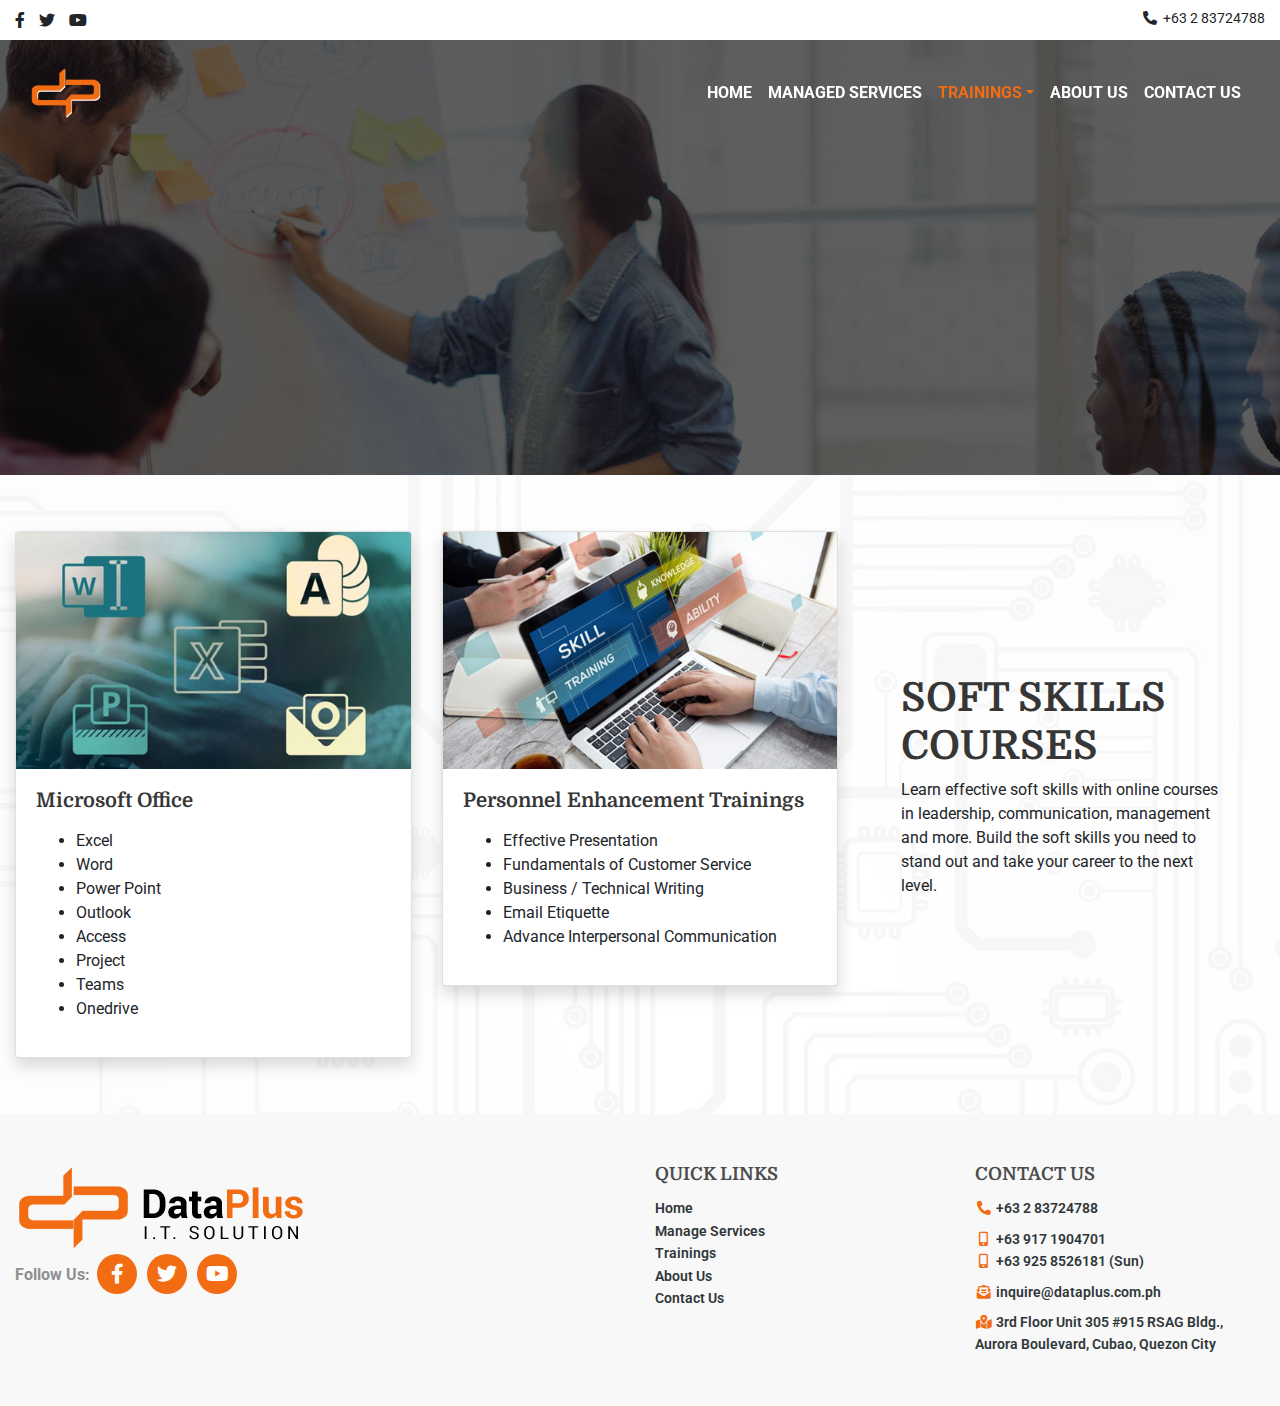
<file: softskillscourses.html>
<!DOCTYPE html>
<html lang="en">
  <head>
    <meta charset="utf-8" />
    <meta
      name="viewport"
      content="width=device-width, initial-scale=1.0, shrink-to-fit=no"
    />
    <title>Management Courses</title>
    <link
      rel="stylesheet"
      href="https://cdnjs.cloudflare.com/ajax/libs/twitter-bootstrap/4.5.0/css/bootstrap.min.css"
    />
    <link rel="stylesheet" href="assets/css/style.css" />
    <link
      rel="stylesheet"
      href="https://cdnjs.cloudflare.com/ajax/libs/font-awesome/5.14.0/css/all.min.css"
    />
    <link
      rel="stylesheet"
      href="https://fonts.googleapis.com/css?family=Roboto:100,300,400,700,900"
    />
    <link href="https://fonts.googleapis.com/css2?family=Domine:wght@700&display=swap" rel="stylesheet">
  </head>

  <body>
    <div id="top-header" class="container pt-2 pb-2">
      <div class="row">
        <div class="col-6 justify-content-center justify-content-lg-start">
          <i class="fab fa-facebook-f fa-lg"></i>
          <i class="fab fa-twitter fa-lg"></i>
          <i class="fab fa-youtube fa-lg"></i>
        </div>
        <div class="col-6 d-flex justify-content-end">
          <span><i class="fas fa-phone-alt fa-fw mr-1"></i>+63 2 83724788</span>
        </div>
      </div>
    </div>

    <!-- Navigation -->
    <nav class="navbar navbar-light navbar-expand-md fixed-top">
      <div class="container">
        <a class="navbar-brand" href="index.html"
          ><img
            src="assets/img/dp-logo-outine.png"
            alt="DataPlus"
            style="width: 70px; height: 50px;" /></a
        ><button
          data-toggle="collapse"
          class="navbar-toggler"
          data-target="#navcol-1"
        >
          <span class="sr-only">Toggle navigation</span
          ><span class="navbar-toggler-icon"></span>
        </button>
        <div class="collapse navbar-collapse" id="navcol-1">
          <ul class="nav navbar-nav ml-auto">
            <li class="nav-item" role="presentation">
              <a class="nav-link" href="index.html">HOME</a>
            </li>
            <li class="nav-item" role="presentation">
              <a class="nav-link" href="manageservices.html">MANAGED SERVICES</a>
            </li>
            <li class="nav-item dropdown">
              <a
                class="dropdown-toggle active nav-link"
                data-toggle="dropdown"
                aria-expanded="false"
                href="#"
                >TRAININGS</a
              >
              <div class="dropdown-menu" role="menu">
                  <a href="microsoftcourses.html" class="dropdown-item">Microsoft Courses</a>
                  <a href="managementcourses.html" class="dropdown-item">Management Courses</a>
                  <a href="comptia.html" class="dropdown-item">CompTIA Courses</a>
                  <a href="cisco.html" class="dropdown-item">Cisco Courses</a>
                  <a href="softskillscourses.html" class="dropdown-item">Soft Skill Courses</a>
                        <a href="databasecourses.html" class="dropdown-item">Database Courses</a>
                        </div>
            </li>
            <li class="nav-item" role="presentation">
              <a class="nav-link" href="aboutus.html">ABOUT US</a>
            </li>
            <li class="nav-item" role="presentation">
              <a class="nav-link" href="contact-us.html">CONTACT US</a>
            </li>
          </ul>
        </div>
      </div>
    </nav>

    <div id="hero-img-softskillscourses"></div>

    <main id="training-course">
      <div class="container py-5">
        <div class="row flex-flow-column-reverse">
          <div
            class="col-lg-4"
          >
            <div class="card shadow my-2">
              <img
                class="card-img-top w-100 d-block"
                src="assets/img/microsoft-office.jpg" alt="mic"
              />
              <div class="card-body">
                <h4 class="card-title"><strong>Microsoft Office</strong></h4>
                <p class="card-text"></p>
                <ul>
                  <li>Excel</li>
                  <li>Word</li>
                  <li>Power Point</li>
                  <li>Outlook</li>
                  <li>Access</li>
                  <li>Project</li>
                  <li>Teams</li>
                  <li>Onedrive</li>
                </ul>
              </div>
            </div>
          </div>
          <div
            class="col-lg-4"
          >
            <div class="card shadow my-2">
              <img
                class="card-img-top w-100 d-block"
                src="assets/img/personal.jpg" alt="personal"
              />
              <div class="card-body">
                <h4 class="card-title">
                  <strong>Personnel Enhancement Trainings</strong>
                </h4>
                <p class="card-text"></p>
                <ul>
                  <li>Effective Presentation</li>
                  <li>Fundamentals of Customer Service</li>
                  <li>Business / Technical Writing</li>
                  <li>Email Etiquette</li>
                  <li>Advance Interpersonal Communication</li>
                </ul>
              </div>
            </div>
          </div>
          <div class="col d-flex flex-wrap flex-wrap align-content-center px-5">
            <h2><strong>SOFT SKILLS COURSES</strong></h2>
            <p>
              Learn effective soft skills with online courses in leadership,
              communication, management and more. Build the soft skills you need
              to stand out and take your career to the next level.
            </p>
          </div>
        </div>
      </div>
    </main>

 <div class="footer-clean">
        <footer>
            <div class="container">
                <div class="row justify-content-center">
                    <div id="footer-social" class="col-sm-9 col-md-6 col-lg-6 item"><img src="assets/img/dp-footer-logo.png" alt="DataPlus" class="img-fluid">
                        <p id="footer-p">Follow Us:
                          <i class="fab fa-facebook-f fa-lg"></i>
                            <i class="fab fa-twitter fa-lg"></i>
                            <i class="fab fa-youtube fa-lg"></i></p>
                    </div>
                    <div class="col-sm-4 col-md-3 item">
                        <h3>QUICK LINKS</h3>
                        <ul>
                            <li><a href="index.html">Home</a></li>
                            <li><a href="manageservices.html">Manage Services</a></li>
                            <li><a href="managementcourses.html">Trainings</a></li>
                            <li><a href="aboutus.html">About Us</a></li>
                            <li><a href="contact-us.html">Contact Us</a></li>
                        </ul>
                    </div>
                    <div class="col-sm-5 col-md-3 item" id="footer-contact">
                        <h3>CONTACT US</h3>
                        <ul>
                            <li class="mb-2">
                              <i class="fas fa-phone-alt fa-fw"></i> +63 2 83724788
                            </li>
                            <li>
                              <i class="fas fa-mobile-alt fa-fw"></i> +63 917
                                        1904701<br /></li>
                            <li class="mb-2"><i class="fas fa-mobile-alt fa-fw"></i> +63 925 8526181
                                        (Sun)<br /></li>
                            <li class="mb-2"><i class="fas fa-envelope-open-text fa-fw"></i>
                                        inquire@dataplus.com.ph</li>
                            <li><i class="fas fa-map-marked-alt fa-fw"></i> 3rd Floor Unit 305 #915
                                        RSAG Bldg., Aurora Boulevard, Cubao, Quezon City</li>
                        </ul>
                    </div>
                </div>
            </div>
        </footer>
    </div>
    <script src="https://cdnjs.cloudflare.com/ajax/libs/jquery/3.5.1/jquery.min.js"></script>
    <script src="https://cdnjs.cloudflare.com/ajax/libs/twitter-bootstrap/4.5.0/js/bootstrap.bundle.min.js"></script>
      <script>
    $(function () {
      $(window).on("scroll", function () {
        if ($(window).scrollTop() > 10) {
          $(".navbar").addClass("active");
        } else {
          $(".navbar").removeClass("active");
        }
      });
    });
  </script>
  </body>

</html>
</file>
<file: assets/css/style.css>
* {
  -webkit-font-smoothing: antialiased;
  -moz-osx-font-smoothing: grayscale;
}

body {
    
    font-family: 'Roboto', sans-serif !important;
}
a,a:hover{
  text-decoration:none;
  color: #000;
}
a:hover{
  color:  rgb(242,139,30);
}

p { font-weight:400; 

}

h1, h2, h3, h4 { font-weight: 700;
font-family: 'Domine', serif!important;
 }

h2 { font-size: 40px; }

h2::after {
  content: ""; display: block;
  height: 6px;
  background: linear-gradient(45deg, rgb(255,83,31), rgb(242,139,30));
  width: 85px;
  margin: 10px auto;
}

h3 { font-size: 36px; }

h4 { font-size: 30px; }

.hide2 { padding-top: 200px; }

#discover h3, #welcome h3, #trainings h3,
#microsoft-partner h4, #testimonials h2,
 #welcome h2, #welcome h4,#contact-page h3,
#training-microsoft-page h2,#training-course h2,
#manage-services h2,#manage-services h3,
.card-title, #tranining-course h2,.carousel-caption h3{
color:#363636;
}
figcaption h3 span{
  color: #fff;
}
/* Sections CSS*/
.container {
  width: 100%;
  max-width: 1400px;
  margin: 0 auto;
}

/*-- Top Header --*/

#top-header span { font-size: 14px; }
#top-header .fab { font-size: 16px; margin-right: 10px; }

/*-- Navigation --*/
.navbar { margin-top: 55px; font-weight: 700; }

.navbar-light .navbar-nav .nav-link { 
  color:#fff; 

  }

.navbar-light .navbar-nav .active>.nav-link { 
  color: #f26c13;
  }
.navbar-light .navbar-nav .nav-link:hover { color: #f26c13; }

.navbar-light .navbar-nav .show>.nav-link { color: #fff; }

.navigation-clean {
    color: #fff;
  border-radius: 0;
  box-shadow: none;
  border: none;
  margin-bottom: 0;
}


.navigation-clean .navbar-brand img {
  height: 100%;
  display: inline-block;
  margin-right: 10px;
  width: auto;
}

.navigation-clean .navbar-toggler {
  border-color: #ddd;
}

.navigation-clean .navbar-toggler:hover, .navigation-clean .navbar-toggler:focus {
  background: none;
}
.navbar-toggler:focus,
.navbar-toggler:active,
.navbar-toggler-icon:focus {
    outline: none;
    box-shadow: none;
}

.navigation-clean .navbar-nav > .active > a, .navigation-clean .navbar-nav > .show > a {
  background: none;
  box-shadow: none;
}

.navigation-clean.navbar-light .navbar-nav .nav-link.active, .navigation-clean.navbar-light .navbar-nav .nav-link.active:focus, .navigation-clean.navbar-light .navbar-nav .nav-link.active:hover {
  color: #8f8f8f;
  box-shadow: none;
  background: none;
  pointer-events: none;
}

.navigation-clean.navbar .navbar-nav .nav-link {
  padding-left: 5px;
  padding-right: 5px;
}

.navigation-clean.navbar-light .navbar-nav .nav-link {
  color: rgb(255,255,255);
}

.navigation-clean.navbar-light .navbar-nav .nav-link:focus, .navigation-clean.navbar-light .navbar-nav .nav-link:hover {
  color: #37434d !important;
  background-color: transparent;
}

.navigation-clean .navbar-nav > li > .dropdown-menu {
  margin-top: -5px;
  box-shadow: none;
  background-color: #fff;
  border-radius: 2px;
}

.navigation-clean .dropdown-menu .dropdown-item:focus, .navigation-clean .dropdown-menu .dropdown-item {
  line-height: 2;
  color: #37434d;
}

.navigation-clean .dropdown-menu .dropdown-item:focus, .navigation-clean .dropdown-menu .dropdown-item:hover {
  background: #eee;
  color: inherit;
}

.navbar-light .navbar-nav .active>.nav-link, .navbar-light .navbar-nav .nav-link.active, .navbar-light .navbar-nav .nav-link.show, .navbar-light .navbar-nav .show>.nav-link{
  color:  #f26c13;
}


.container .dropdown .dropdown-menu a:hover
{
  color: #fff;
  background-color: #f26c13;
}
#upper-nav-icons i {
  margin-right: 10px;
}

.navbar.navbar-light.navbar-expand-md.navigation-clean {
 font-weight: 700;
}

#upper-nav-icons {
  height: 20px;
  margin: 5px 0px;
}
.navbar-light .navbar-toggler-icon {
  background-image: url("data:image/svg+xml;charset=utf8,%3Csvg viewBox='0 0 32 32' xmlns='http://www.w3.org/2000/svg'%3E%3Cpath stroke='rgba(242, 108, 19, 1)' stroke-width='3' stroke-linecap='round' stroke-miterlimit='10' d='M4 8h24M4 16h24M4 24h24'/%3E%3C/svg%3E");
}

.navbar-light .navbar-toggler-icon {
  border-color: rgba(242, 108, 19, 1);
} 


/* Change navbar styling on scroll */
.navbar.active {
  margin-top: 0px;
  padding-top:10px;
  background: #fff;
  box-shadow: 1px 2px 10px rgba(0, 0, 0, 0.1);
}

.navbar.active .nav-link {
  color: #afafaf;
}

.navbar.active .nav-link:hover,
.navbar.active .nav-link:focus {
  color: #f26c13;
  text-decoration: none;
}



/*-- Hero Header Image--*/
#hero-img {
background-image: url(../img/hero-img01.jpg);
background-size: cover;
background-repeat: no-repeat;
background-position: center;
background-position: 70% 90%; 
color: #fff;
padding:160px 0px 60px 0px;
height: 600px;
position: relative;
font-weight:700;
}

#hero-img h1 { font-size:70px; }

#hero-img .subheading { font-size:22px; }

.enrol { 
  background: #f26c13; 
  border-radius:50px; 
  border: solid 2px #fff; 
  padding: 10px 45px; 
  text-transform: uppercase; 
  font-weight: 700;
}

.enrol:hover {
    color: #fff;
    background: #f26c13; 
    border: solid 2px #f7883e; 
}
/*-- Colored Boxes --*/

#box h4 { 
          font-size:1.5rem; 
          margin-bottom:15px; 
          text-transform: uppercase;
        }
        
#box p  { font-size:0.875rem; }

.orange-box { 
  background-image: url(../img/orange-box.jpg);
  background-repeat: no-repeat;
  
}

.yellow-box { 
  background-image: url(../img/yellow-box.jpg);
  background-repeat: no-repeat;
  

}

.green-box { 
  background-image: url(../img/green-box.jpg);
  background-repeat: no-repeat;
  

}

.gray-box { 
  background-image: url(../img/gray-box.jpg);
  background-repeat: no-repeat;
  

}

/*Trainigs CSS*/
#trainings{
  background-image: url(../img/training-bg.png);
  background-size: cover;
 background-repeat: no-repeat;
 
}
/*hover effect training CSS*/
.effect-julia {
	background: #5678bb;
}

.effect-julia img {
	transition: opacity 1s, transform 1s;
	backface-visibility: hidden;
}

.effect-julia figcaption {
	text-align: left;
}

.effect-julia h2 {
  position: relative;
}

.effect-julia p {
	display: inline-block;
	margin: 0 0 0.25em;
	background: rgba(255,255,255,0.9);
	color: #2f3238;
	text-transform: none;
	font-weight: 500;
	transition: opacity 0.35s, transform 0.35s;
	transform: translate3d(-360px,0,0);
}

.effect-julia p:first-child {
	transition-delay: 0.15s;
}

.effect-julia p:nth-of-type(2) {
	transition-delay: 0.1s;
}

.effect-julia p:nth-of-type(3) {
	transition-delay: 0.05s;
}

.effect-julia:hover p:first-child {
	transition-delay: 0s;
}

.effect-julia:hover p:nth-of-type(2) {
	transition-delay: 0.05s;
}

.effect-julia:hover p:nth-of-type(3) {
	transition-delay: 0.1s;
}

.effect-julia:hover img {
	opacity: 0.4;
	transform: scale3d(1.1,1.1,1);
}

.effect-julia:hover p {
	opacity: 1;
	transform: translate3d(0,0,0);
}

/* Common style */
.grid figure {
	position: relative;
	overflow: hidden;
	min-width: 220px;
	max-width: 480px;
	max-height: 360px;
	height: auto;
	background: #000000;
	text-align: center;
  cursor: pointer;
  margin: 10px auto;
  width: 100%;
}
.grid figure figcaption p { 
  background-color:  #f7883e; 
  color:#fff; 
  padding-left: 5px;
  padding-right: 5px;  
  }
.grid figure figcaption {
	padding: 1.5em;
	color: rgb(255, 255, 255);
	text-transform: uppercase;
	font-size: 1.25em;
	backface-visibility: hidden;
}

.grid figure figcaption::before,
.grid figure figcaption::after {
	pointer-events: none;
}

.grid figure figcaption,
.grid figure figcaption > a {
	position: absolute;
	top: 0;
	left: 0;
	width: 100%;
	height: 100%;
}

/* Anchor will cover the whole item by default */
/* For some effects it will show as a button */
.grid figure figcaption > a {
	z-index: 1000;
	text-indent: 200%;
	white-space: nowrap;
	font-size: 0;
	opacity: 0;
}

.grid figure h2 {
	word-spacing: -0.15em;
	font-weight: 300;
}

.grid figure h2 span {
	font-weight: 800;
}

.grid figure h2,
.grid figure p {
	margin: 0;
}

.grid figure p {
	letter-spacing: 1px;
	font-size: 68.5%;
}
/*CLICK HERE BUTTON*/
a.click-here {
  color: #ec7904;
  font-weight: 700;
  font-size: 14px;
  width: auto;
  border: 2px solid #ec7904;
  border-radius: 10px;
  padding: 0.5rem 3rem;
}
a.click-here:hover {
  background-color: #ec7904;
  color: white; 
}

/*microsoft partner*/
#microsoft-partner{
  background: #EC7904;
  padding: 3rem;
}
#microsoft-partner h4 {
  font-size: 22px;
  color: white;
}
#microsoft-partner p{
  color: white;
}

/* testimonials css*/
.slider-area{
    background: transparent;
    padding: 30px 0px;
    position: relative;
}
.carousel-control-prev,
.carousel-control-next{
    background: transparent;
    filter: invert(1);
}
.img-area{
    width: 250px;
    height: 250px;
    margin: 15px auto;
    border: 4px solid #EC7904;
    border-radius: 50%;
    overflow: hidden;
}
.img-area img{
    width: 100%;
}
.carousel-caption{
    position:static;
    padding-bottom: 15px;
    padding-top:0px;
    color: black;
}
/*-- Microsoft Courses --*/

.fa-star{
    color: rgb(248, 189, 37);
}
#testimonials{
  background-image: url(../img/table-bg.jpg);
  background-size: contain;
background-repeat: no-repeat;
background-position: center top;
}

/* about us*/
#hero-about {
  background-image: url(../img/aboutus-hero.jpg);
  background-size: cover;
  background-repeat: no-repeat;
  background-position: center;
  padding: 160px 0px 60px 0px;
  height:435px;
}


/* contact us*/
#map { background:#f8f8f8; }

#map iframe { 
               width: 100%; 
               height: 450px; 
  }


/*footer CSS*/
#footer-social .fab{
   	background-color: #f26c13;
 	border-radius: 40px;
 	color: #fff;
 	height: 40px;
  	line-height: 40px;
 	margin: auto 3px;
 	width: 40px;
 	font-size: 20px;
  	text-align: center;
}

#footer-social .fab:hover{
 	color: #000;
   cursor: pointer;
}
#footer-contact li{
 font-weight: 600;
}

.footer-clean {
  padding: 50px 0;
  background-color: rgb(248, 248, 248);
  color: #4b4c4d;
 
}
#footer-contact .fas{
color: #f26c13;
}
#footer-contact a:hover{
color: #f26c13;
}
.footer-clean h3 {
  margin-top: 0;
  margin-bottom: 12px;
  font-size: 18px;
}

.footer-clean ul {
  padding: 0;
  list-style: none;
  line-height: 1.6;
  font-size: 14px;
  margin-bottom: 0;
}
.footer-clean li { color: rgb(47, 54, 57); }

.footer-clean ul a {
  color: inherit;
  text-decoration: none;
  
  color: rgb(47, 54, 57);
  font-weight: 600;
}

.footer-clean ul a:hover {
  opacity: 1;
}

.footer-clean .item.social {
  text-align: right;
}

.footer-clean .item.social > a {
  font-size: 24px;
  width: 40px;
  height: 40px;
  line-height: 40px;
  display: inline-block;
  text-align: center;
  border-radius: 50%;
  border: 1px solid #ccc;
  margin-left: 10px;
  margin-top: 22px;
  color: inherit;
  opacity: 0.75;
}

.footer-clean .item.social > a:hover {
  opacity: 0.9;
}

.footer-clean .copyright {
  margin-top: 14px;
  margin-bottom: 0;
  font-size: 13px;
  opacity: 0.6;
}

#footer-p {
  font-weight: 700;
  color: rgb(143,143,143);
}

#footer-p i {
  margin: 10px;
  color: #000;
}


/*Contact Page CSS*/
#hero-img-contact{
    background-image: url(../img/contact-banner.jpg);
  background-size: cover;
  background-repeat: no-repeat;
  background-position: center;
  background-position: 70% 90%;
  color: #fff;
  padding: 160px 0px 60px 0px;
  height: 60vh;
  position: relative;
  font-weight: 700;
}
#contact-page-icons .fas{
  color: #f26c13;
  margin-right: 10px;
}

.contact-button { 
  border-radius:50px; 
  padding: 10px 45px; 
  text-transform: uppercase; 
  font-weight: 700;
  border: 2px solid #f26c13;
color: #f26c13;
}

.contact-button:hover {
    color: #fff;
    background: #f26c13; 
    border: solid 2px #f7883e; 
}
.contact-clean {
  background: #f1f7fc;
  padding: 80px 0;
}

.contact-clean form {
  max-width: 480px;
  width: 90%;
  margin: 0 auto;
  background-color: #ffffff;
  padding: 40px;
  border-radius: 4px;
  color: #505e6c;
  box-shadow: 1px 1px 5px rgba(0,0,0,0.1);
}


.contact-clean h2 {
  margin-top: 5px;
  font-weight: bold;
  font-size: 28px;
  margin-bottom: 36px;
  color: inherit;
}

.contact-clean .form-group:last-child {
  margin-bottom: 5px;
}

.contact-clean form .form-control {
  background: #fff;
  border-radius: 2px;
  box-shadow: 1px 1px 1px rgba(0,0,0,0.05);
  outline: none;
  color: inherit;
  padding-left: 12px;
  height: 42px;
}

.contact-clean form .form-control:focus {
  border: 1px solid #b2b2b2;
}

.contact-clean form textarea.form-control {
  min-height: 100px;
  max-height: 260px;
  padding-top: 10px;
  resize: vertical;
}

.contact-clean form .btn {
  padding: 16px 32px;
  border: none;
  background: none;
  box-shadow: none;
  text-shadow: none;
  opacity: 0.9;
  text-transform: uppercase;
  font-weight: bold;
  font-size: 13px;
  letter-spacing: 0.4px;
  line-height: 1;
  outline: none !important;
}

.contact-clean form .btn:hover {
  opacity: 1;
}

.contact-clean form .btn:active {
  transform: translateY(1px);
}

.contact-clean form .btn-primary {
  background-color: #055ada !important;
  margin-top: 15px;
  color: #fff;
}

.form-control:focus {
  box-shadow: 0 0 0 .2rem rgba(242,108,19,0.58);
  border-color: rgba(247, 136, 62, 1);
}

/*Manage Services Page*/
#hero-img-services {
  background-image: url(../img/conference-banner.jpg);
  background-size: cover;
  background-repeat: no-repeat;
  background-position: center;
  background-position: 70% 90%;
  color: #fff;
  padding: 160px 0px 60px 0px;
  height: 60vh;
  position: relative;
  font-weight: 700;
}
#manage-services {
  margin: 5rem 0;
}
#manage-services h1 {
  margin-bottom: 2rem;
}

#manage-services ul {
  list-style-type: none;
  padding: 0;
}
#manage-services i {
  color: #ec7904;
  padding: 0 5px;
  line-height: 0.5rem;
}
.letter-space {
  letter-spacing: -1px;
  max-width: 400px;
  margin-bottom: 4rem;
}

/*TRAINING PAGES*/
#training-course{
    background-image: url(/assets/img/training-bg.jpg);
    background-size: cover;
    background-repeat: no-repeat;
    background-position: top;
}
#training-course h2::after {display: none; }

.card-title{
  font-size: 20px;
}
#hero-img-microsoftcourses{
   background-image: url(../img/microsoftcourses-hero.jpg);
  background-size: cover;
  background-repeat: no-repeat;
  background-position: center;
  height:435px;
 
 
}
/*IT AND PROJECT MANAGEMENT CSS*/
#hero-img-managementcourses {
  background: url("../img/project-management.jpg");
  background-size: cover;
  background-repeat: no-repeat;
  background-position: center;
  height:435px;
  position: relative;
}

/*CompTIA*/
#hero-img-comptia {
  background: url("../img/learning.jpg");
  background-size: cover;
  background-repeat: no-repeat;
  background-position: center;
  height:435px;
  position: relative;
}

/*CompTIA*/
#cisco-hero {
  background: url("../img/cisco-hero.jpg");
  background-size: cover;
  background-repeat: no-repeat;
  background-position: center;
  height:435px;
  position: relative;
}
/*Database*/
#database-hero {
   background-image: url(../img/database-course.jpg);
  background-size: cover;
  background-repeat: no-repeat;
  background-position: center;
  height:435px;
 
 
}

/*SOFT SKILLS CSS*/
#hero-img-softskillscourses {
  background: url("../img/softskills.jpg");
  background-size: cover;
  background-repeat: no-repeat;
  background-position: center;
  height:435px;
}
@media (max-width:991px) {
      /*footer*/
  .footer-clean .item.social > a {
    margin-top: 40px;
  }
    /*training pages*/
    .flex-flow-column-reverse{
    flex-flow: column-reverse;
    display: flex;
    }

    .hide2 { display: none !important; }
}

@media (min-width: 992px) { 

   .hide { display: none !important; }
}

@media (min-width: 576px) { 
    /*testimonials*/
  .card{
  width: 30rem!important;
}
.carousel-caption p{
   font-weight: 500;
   padding:0px 60px;
}
#training-course .card {  width:auto !important; }
}


@media (min-width: 768px) { 
  /*testimonials*/
   .card {
  width: 45rem!important;
   }
          /*footer*/
  .footer-clean .item.social {
    text-align: center;
  }
    /*navigation*/
  .navigation-clean .navbar-nav .show .dropdown-menu {
    box-shadow: 0 4px 8px rgba(0,0,0,.1);
  }


#training-course .card {  width:auto !important; }
 
   
}

@media (max-width:767px) {
  /*contact form*/
  .contact-clean form {
    padding: 30px;
  }
    .contact-clean {
    padding: 20px 0;
  }
          /*footer*/
  .footer-clean .item {
    text-align: center;
    padding-bottom: 20px;
  }
  .footer-clean .item.social > a {
    margin-top: 10px;
  }
   .navigation-clean .navbar-nav .show .dropdown-menu .dropdown-item {
    color: #37434d;
    padding-top: .8rem;
    padding-bottom: .8rem;
    line-height: 1;
  }
    .navigation-clean.navbar-nav .show .dropdown-menu .dropdown-item {
    color: #fff;
  }
  #training-course h2 { font-size: 38px; }
  #hero-img-managementcourses { height: 300px; }
}

/*Extra small devices (portrait phones, less than 576px)*/
@media (max-width: 575.98px) { 
         #hero-img h1 { font-size:48px; }
         .mobile-ffcr {
                        flex-flow: column-reverse;
                        display: flex;
                        margin-bottom:20px;
                      }
 }
</file>
